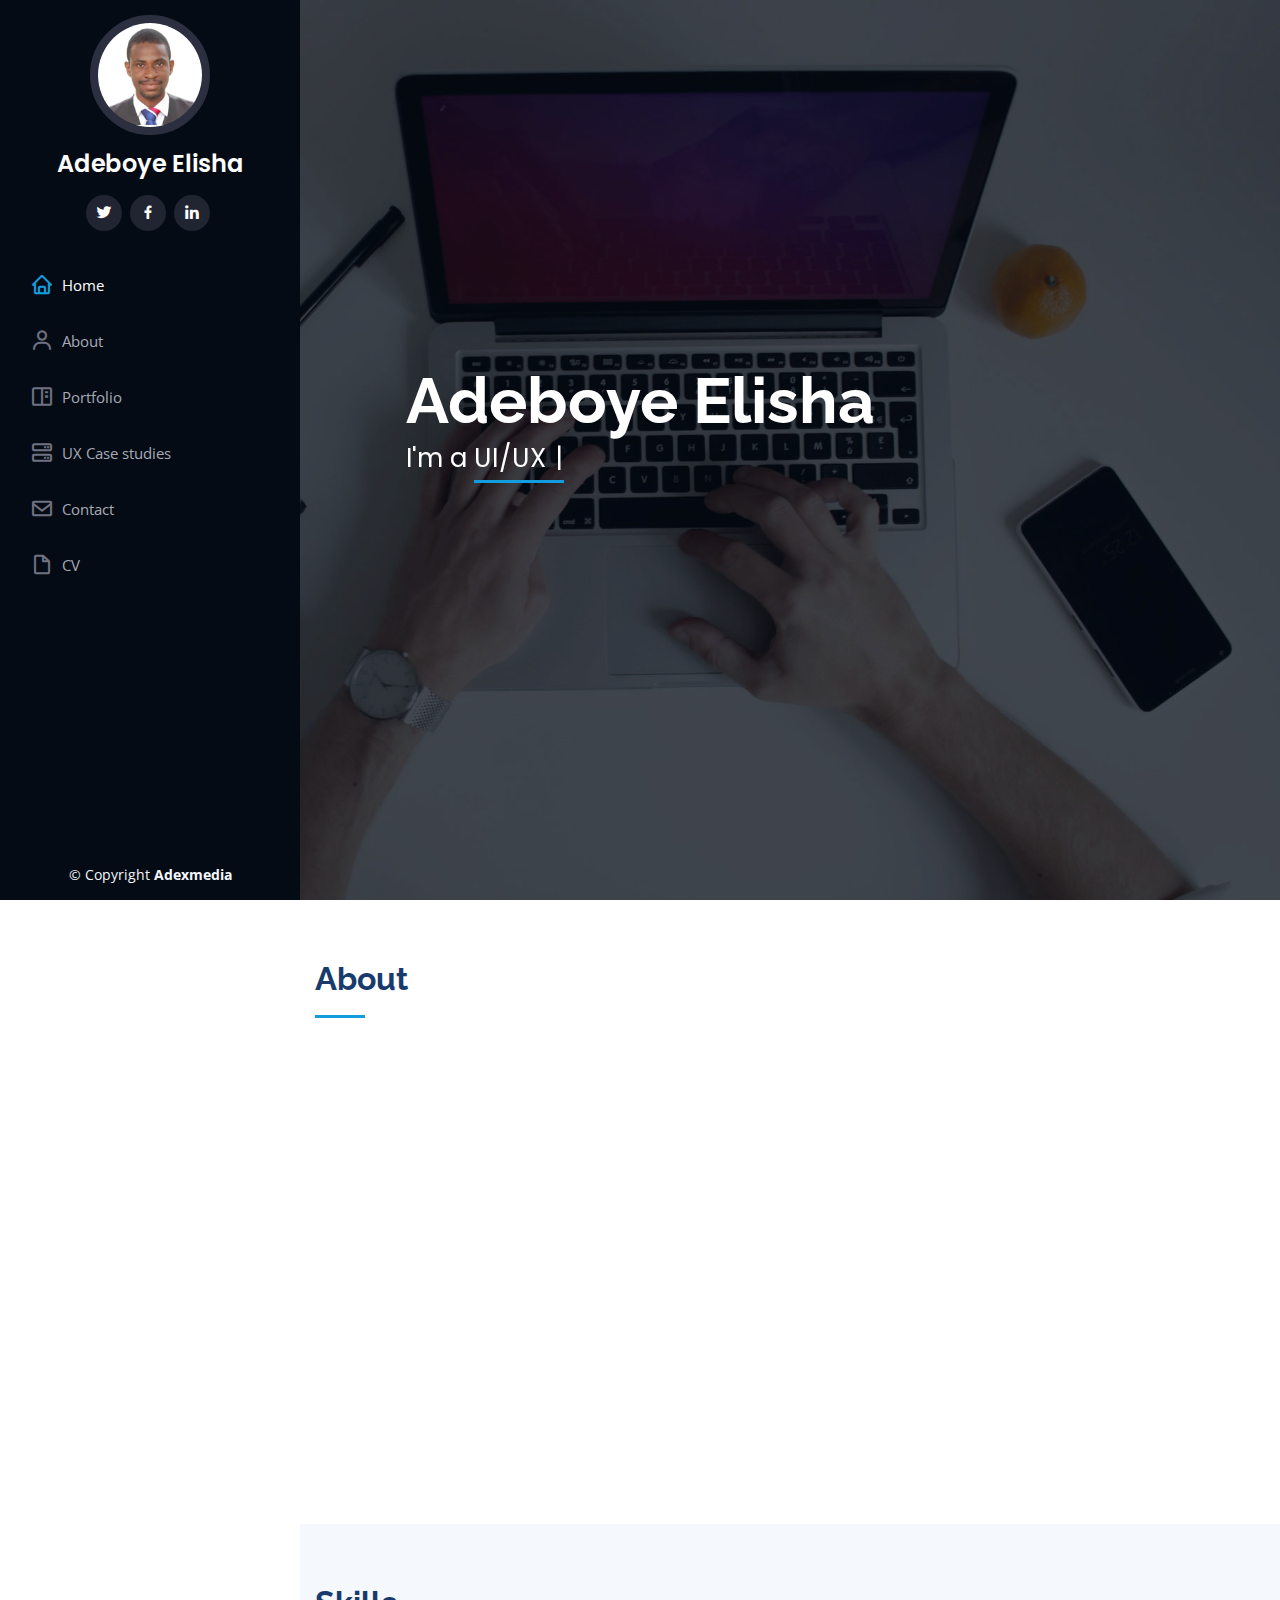
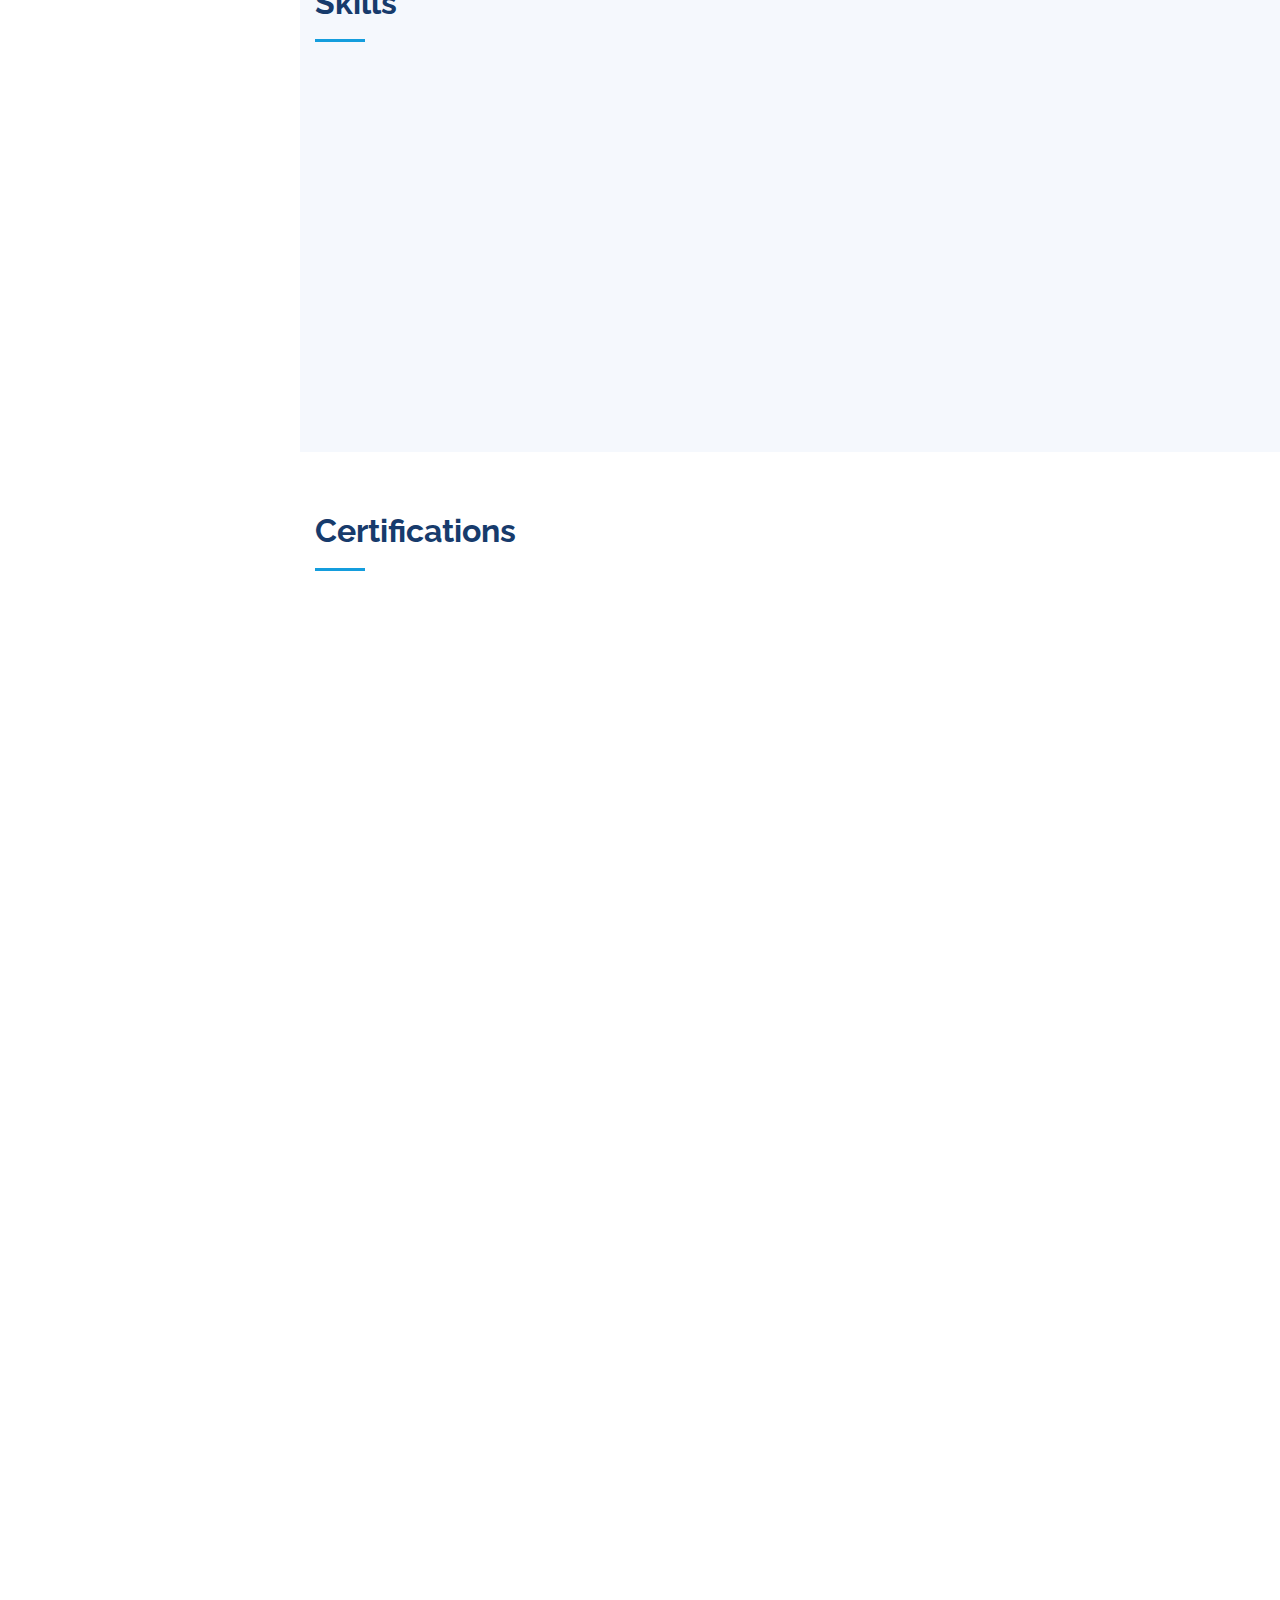
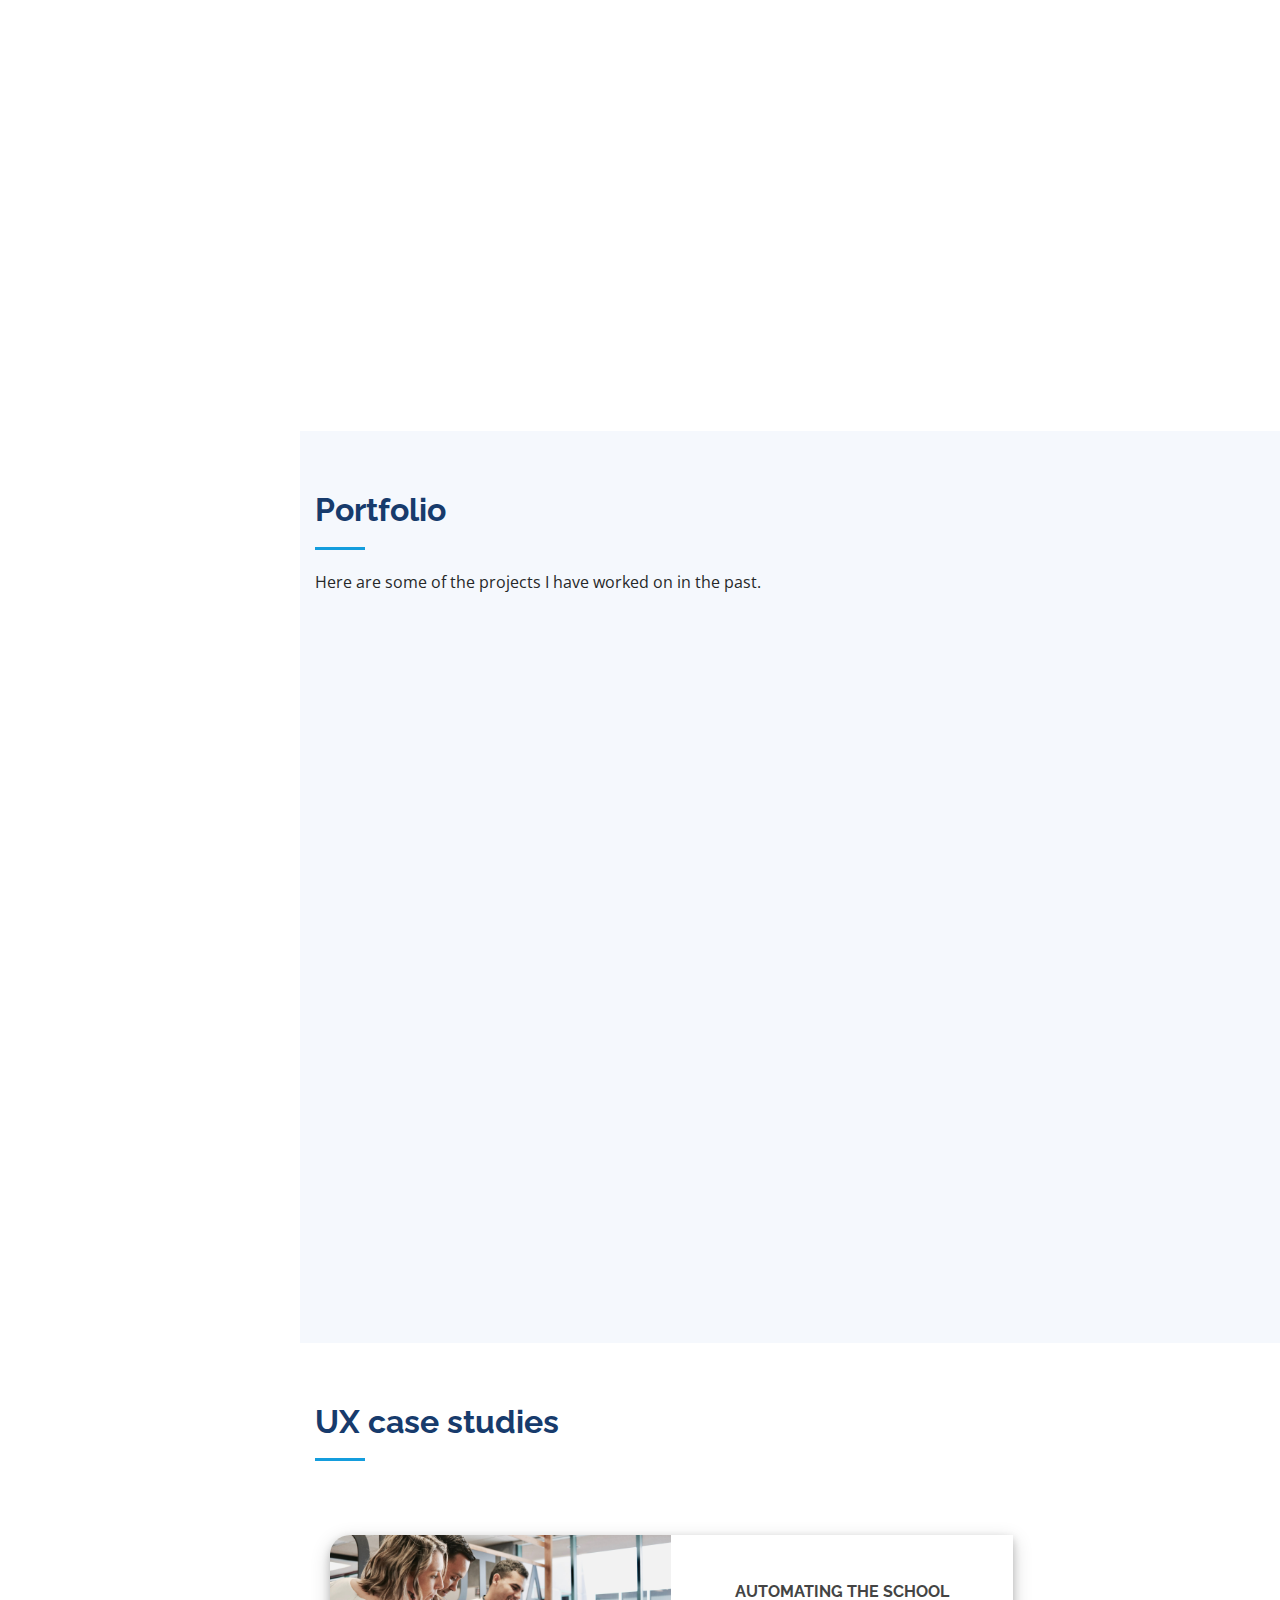
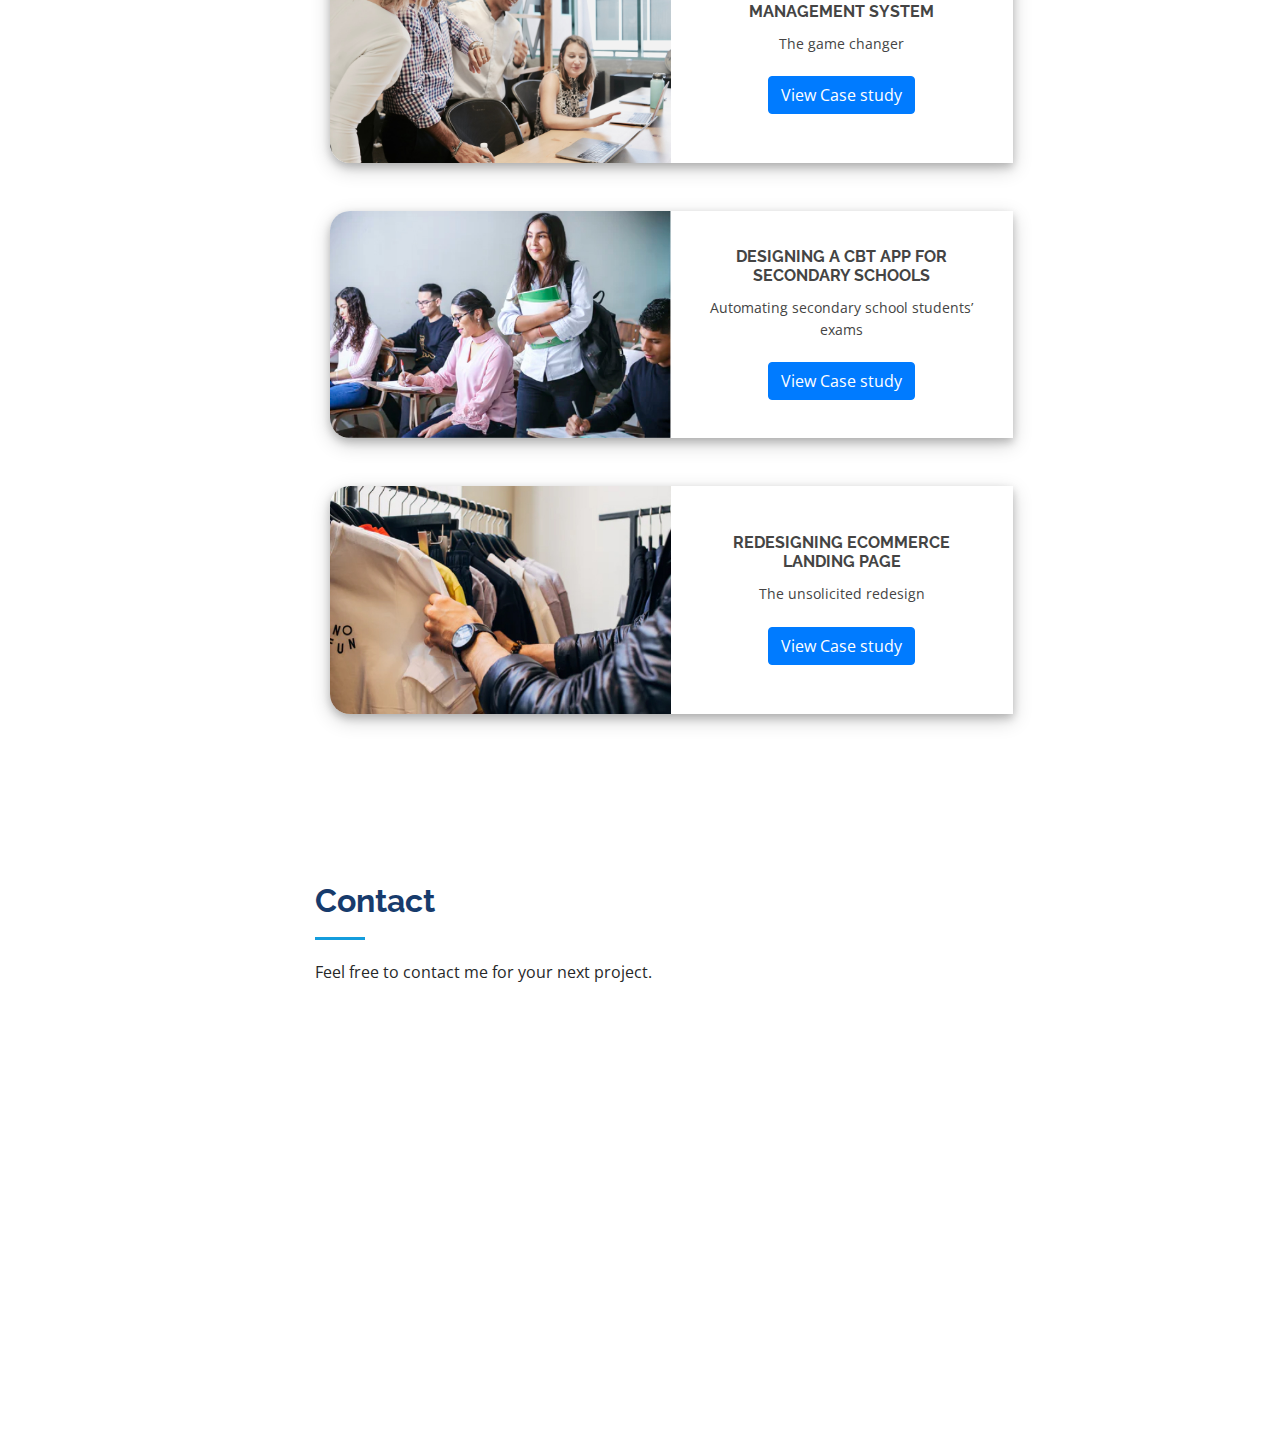
<file: index.html>
<!DOCTYPE html>
<html lang="en">

<head>
  <meta charset="utf-8">
  <meta content="width=device-width, initial-scale=1.0" name="viewport">

  <title>Adeboye Elisha's Portfolio</title>
  <meta content="" name="description">
  <meta content="Design portfolio" name="keywords">

  <!-- Favicons -->
  <link href="assets/img/favicon.png" rel="icon">
  <link href="assets/img/apple-touch-icon.png" rel="apple-touch-icon">

  <!-- Google Fonts -->
  <link href="https://fonts.googleapis.com/css?family=Open+Sans:300,300i,400,400i,600,600i,700,700i|Raleway:300,300i,400,400i,500,500i,600,600i,700,700i|Poppins:300,300i,400,400i,500,500i,600,600i,700,700i" rel="stylesheet">

  <!-- Vendor CSS Files -->
  <link href="assets/vendor/bootstrap/css/bootstrap.min.css" rel="stylesheet">
  <link href="assets/vendor/icofont/icofont.min.css" rel="stylesheet">
  <link href="assets/vendor/boxicons/css/boxicons.min.css" rel="stylesheet">
  <link href="assets/vendor/venobox/venobox.css" rel="stylesheet">
  <link href="assets/vendor/owl.carousel/assets/owl.carousel.min.css" rel="stylesheet">
  <link href="assets/vendor/aos/aos.css" rel="stylesheet">

  <!-- Template Main CSS File -->
  <link href="assets/css/style.css" rel="stylesheet">
  <link href="assets/css/mystyle.css" rel="stylesheet">

</head>

<body>

  <!-- ======= Mobile nav toggle button ======= -->
  <button type="button" class="mobile-nav-toggle d-xl-none"><i class="icofont-navigation-menu"></i></button>

  <!-- ======= Header ======= -->
  <header id="header">
    <div class="d-flex flex-column">

      <div class="profile">
        <img src="assets/img/profile-img.jpg" alt="" class="img-fluid rounded-circle">
        <h1 class="text-light"><a href="index.html">Adeboye Elisha</a></h1>
        <div class="social-links mt-3 text-center">
          <a href="https://www.twitter.com/realAdexmedia?s=08" class="twitter"><i class="bx bxl-twitter"></i></a>
          <a href="https://www.facebook.com/adeboye.yemi" class="facebook"><i class="bx bxl-facebook"></i></a>
          <a href="https://www.linkedin.com/in/elisha-adeboye-780353216" class="linkedin"><i class="bx bxl-linkedin"></i></a>
        </div>
      </div>

      <nav class="nav-menu">
        <ul>
          <li class="active"><a href="index.html"><i class="bx bx-home"></i> <span>Home</span></a></li>
          <li><a href="#about"><i class="bx bx-user"></i> <span>About</span></a></li> 
          <li><a href="#portfolio"><i class="bx bx-book-content"></i> Portfolio</a></li>
          <li><a href="#ux"><i class="bx bx-server"></i> UX Case studies</a></li>
          <li><a href="#contact"><i class="bx bx-envelope"></i> Contact</a></li>
          <li><a href="CV2022UIUX.pdf"><i class="bx bx-file-blank"></i> <span>CV</span></a></li>

        </ul>
      </nav><!-- .nav-menu -->
      <button type="button" class="mobile-nav-toggle d-xl-none"><i class="icofont-navigation-menu"></i></button>

    </div>
  </header><!-- End Header -->

  <!-- ======= Hero Section ======= -->
  <section id="hero" class="d-flex flex-column justify-content-center align-items-center">
    <div class="hero-container" data-aos="fade-in">
      <h1>Adeboye Elisha</h1>
      <p>I'm a <span class="typed" data-typed-items="UI/UX designer, freelancer"></span></p>
    </div>
  </section><!-- End Hero -->

  <main id="main">

    <!-- ======= About Section ======= -->
    <section id="about" class="about">
      <div class="container">

        <div class="section-title">
          <h2>About</h2>
          <!-- <p>Magnam dolores commodi suscipit. Necessitatibus eius consequatur ex aliquid fuga eum quidem. Sit sint consectetur velit. Quisquam quos quisquam cupiditate. Et nemo qui impedit suscipit alias ea. Quia fugiat sit in iste officiis commodi quidem hic quas.</p> -->
        </div>

        <div class="row">
          <div class="col-lg-4" data-aos="fade-right">
            <img src="assets/img/profile-img3.jpg" class="img-fluid" alt="profile image" >
          </div>
          <div class="col-lg-8 pt-4 pt-lg-0 content" data-aos="fade-left">
            <p>
              Elisha is a multi-talented, honest and hardworking young man who is passionate about making a 
difference in the world, a strong believer of constant self-development and learning, 
searching for opportunities to utilize his design skills and also learn more while improving 
user’s experiences on different platforms.

            </p><br>
                <div class="row">
                  <div class="col-lg-12">
                    <ul>
                      <li><i class="icofont-rounded-right"></i> <strong>Phone:</strong> +2348060643894</li> 
                      <li><i class="icofont-rounded-right"></i> <strong>Email:</strong> y.adeboye@gmail.com</li>
                      <li><i class="icofont-rounded-right"></i> <strong>City:</strong> Osogbo, Nigeria</li>
                      <li><i class="icofont-rounded-right"></i> <strong>Freelance:</strong> Available</li>
                    </ul>
                  </div>
                  <div class="col-lg-12">
                    <ul>
                      
                    </ul>
                  </div>
               </div>
          </div>
        </div>

      </div>
    </section><!-- End About Section -->


    <!-- ======= Skills Section ======= -->
    <section id="skills" class="skills section-bg">
      <div class="container">

        <div class="section-title">
          <h2>Skills</h2>
          <!-- <p>Here are the major softwares I use and the programming languages that I write:</p> -->
        </div>

        <div class="row skills-content">

          <div class="col-lg-6" data-aos="fade-up">
            <div class="progress">
              <span class="skill">Figma <i class="val"></i></span>
              <div class="progress-bar-wrap">
                <div class="progress-bar" role="progressbar" aria-valuenow="100" aria-valuemin="0" aria-valuemax="100"></div>
              </div>
            </div>
            <div class="progress">
              <span class="skill">Sketch <i class="val"></i></span>
              <div class="progress-bar-wrap">
                <div class="progress-bar" role="progressbar" aria-valuenow="100" aria-valuemin="0" aria-valuemax="100"></div>
              </div>
            </div>
            
            <div class="progress">
              <span class="skill">Adobe XD <i class="val"></i></span>
              <div class="progress-bar-wrap">
                <div class="progress-bar" role="progressbar" aria-valuenow="100" aria-valuemin="0" aria-valuemax="100"></div>
              </div>
            </div>

            <div class="progress">
              <span class="skill">Photoshop <i class="val"></i></span>
              <div class="progress-bar-wrap">
                <div class="progress-bar" role="progressbar" aria-valuenow="100" aria-valuemin="0" aria-valuemax="100"></div>
              </div>
            </div>

            <div class="progress">
              <span class="skill">Adobe illustrator <i class="val"></i></span>
              <div class="progress-bar-wrap">
                <div class="progress-bar" role="progressbar" aria-valuenow="100" aria-valuemin="0" aria-valuemax="100"></div>
              </div>
            </div>

            <div class="progress">
              <span class="skill">Adobe Indesign <i class="val"></i></span>
              <div class="progress-bar-wrap">
                <div class="progress-bar" role="progressbar" aria-valuenow="100" aria-valuemin="0" aria-valuemax="100"></div>
              </div>
            </div>

          </div>

          <div class="col-lg-6" data-aos="fade-up" data-aos-delay="">

            <div class="progress">
              <span class="skill">Html <i class="val"></i></span>
              <div class="progress-bar-wrap">
                <div class="progress-bar" role="progressbar" aria-valuenow="100" aria-valuemin="0" aria-valuemax="100"></div>
              </div>
            </div>

            <div class="progress">
              <span class="skill">Css <i class="val"></i></span>
              <div class="progress-bar-wrap">
                <div class="progress-bar" role="progressbar" aria-valuenow="100" aria-valuemin="0" aria-valuemax="100"></div>
              </div>
            </div>

            <div class="progress">
              <span class="skill">Javascript <i class="val"></i></span>
              <div class="progress-bar-wrap">
                <div class="progress-bar" role="progressbar" aria-valuenow="100" aria-valuemin="0" aria-valuemax="100"></div>
              </div>
            </div>

            <div class="progress">
              <span class="skill">Wordpress design <i class="val"></i></span>
              <div class="progress-bar-wrap">
                <div class="progress-bar" role="progressbar" aria-valuenow="100" aria-valuemin="0" aria-valuemax="100"></div>
              </div>
            </div>

          </div>

        </div>

      </div>
    </section><!-- End Skills Section -->

    <!-- ======= Resume Section ======= -->
    <section id="resume" class="resume">
      <div class="container">

        <div class="section-title">
          <h2>Certifications</h2>
        </div>
        <div class="row">
          <div class="col-lg-6" data-aos="fade-up">
            <div class="resume-item">
              <h4>FIGMA</h4>
              <h5>December 2020</h5>
              <p><em>LEARN FIGMA FOR WEB DESIGN
                <br> --by Gajendra Choudhary</em></p>
            </div>
            <div class="resume-item">
              <h4>Sketch</h4>
              <h5>January 2022</h5>
              <p><em>Sketch for UX Design
                <br> --by linkedIn</em></p>
            </div>
            <div class="resume-item">
              <h4>Adobe XD</h4>
              <h5>November 2020</h5>
              <p><em>USER EXPERIENCE DESIGN ESSENTIALS – ADOBE XD UI UX DESIGN <br> --by Daniel Walter Scott </em></p>
            </div>
            <div class="resume-item">
              <h4>UX design</h4>
              <h5>January 2022</h5>
              <p><em>Creating Scenarios and storyboards
                <br> --by linkedIn</em></p>
            </div>
            <div class="resume-item">
              <h4>Prototyping</h4>
              <h5>January 2022</h5>
              <p><em>Paper prototyping
                <br> --by linkedIn</em></p>
            </div>
            <div class="resume-item">
              <h4>UX design</h4>
              <h5>January 2022</h5>
              <p><em>Multidevice Design
                <br> --by linkedIn</em></p>
            </div>
            <div class="resume-item">
              <h4>UX design</h4>
              <h5>January 2022</h5>
              <p><em>Prototyping
                <br> --by linkedIn</em></p>
            </div>
            <div class="resume-item pb-0">
              <h4>PHOTOSHOP</h4>
              <h5>June 2020</h5>
              <p><em>ADOBE PHOTOSHOP CC 2020: BEGINNER TO ADVANCED CLASS <br> --by Phil Ebiner</em></p>
            </div>

            <div class="resume-item">
              <h4>ADOBE INDESIGN</h4>
              <h5>July 2020</h5>
              <p><em>ADOBE INDESIGN CC 2020: BEGINNER TO ADVANCED CLASS 
                <br> --by Phil Ebiner and Kurt Anderson</em></p>
            </div>

          </div>
          <div class="col-lg-6" data-aos="fade-up" data-aos-delay="100">
            <h3 class="resume-title"></h3>
            <div class="resume-item">
              <h4>UX certification</h4>
              <h5>January 2022</h5>
              <p><em>Become a User Experience Designer
                <br> linkedIn learning path</em></p>
            </div>
            <div class="resume-item">
              <h4>User research</h4>
              <h5>January 2022</h5>
              <p><em>Analyzing User Data
                <br> --by linkedIn</em></p>
            </div>
            <div class="resume-item">
              <h4>UX design</h4>
              <h5>January 2022</h5>
              <p><em>Creating Personas
                <br> --by linkedIn</em></p>
            </div>
            <div class="resume-item">
              <h4>UX Ideation</h4>
              <h5>January 2022</h5>
              <p><em>Ideation
                <br> --by linkedIn</em></p>
            </div>
            <div class="resume-item">
              <h4>ADOBE ILLUSTRATOR</h4>
              <h5>September 2020</h5>
              <p><em>ADOBE ILLUSTRATOR CC 2020 MASTERCLASS <br> --Mostafa
                Eltaher</em></p>
            </div>
            <div class="resume-item">
              <h4>HTML &amp; CSS</h4>
              <h5>November 2020</h5>
              <p><em>RESPONSIVE WEB DESIGN DEVELOPER CERTIFICATION <br> --by FreeCodeCamp</em></p>
            </div>
            <div class="resume-item">
              <h4>JAVASCRIPT</h4>
              <h5>December 2020</h5>
              <p><em>JAVASCRIPT ALGORITHMS AND DATA STRUCTURE 
                CERTIFICATION <br> --by FreeCodeCamp </em></p>
            </div>
            <div class="resume-item">
              <h4>WEB DESIGN</h4>
              <h5>September 2020</h5>
              <p><em>PRACTICAL WEB DESIGN AND DEVELOPMENT: 7 COURSES IN 
                1 <br> --by Creative School Online</em></p>
            </div>

          </div>
        </div>

      </div>
    </section><!-- End Resume Section -->

    <!-- ======= Portfolio Section ======= -->
    <section id="portfolio" class="portfolio section-bg">
      <div class="container">

        <div class="section-title">
          <h2>Portfolio</h2>
          <p>Here are some of the projects I have worked on in the past.</p>
        </div>

        <div class="row" data-aos="fade-up">
          <div class="col-lg-12 d-flex justify-content-center">
            <ul id="portfolio-flters">
              <li data-filter="*" class="filter-active">All</li>
              <!-- <li data-filter=".filter-ux">UX Case studies</li> -->
              <li data-filter=".filter-web">Web design</li>
              <li data-filter=".filter-app">Mobile App</li>
            </ul>
          </div>
        </div>

        <div class="row portfolio-container" data-aos="fade-up" data-aos-delay="100">

          <div class="col-lg-4 col-md-6 portfolio-item filter-app">
            <div class="portfolio-wrap">
              <img src="assets/img/portfolio/appdesign/trix.png" class="img-fluid" alt="">
              <div class="portfolio-links">
                <a href="assets/img/portfolio/appdesign/trix.png" data-gall="portfolioGallery" class="venobox" title="Trix Bank App"><i class="icofont-expand"></i></a>
                <a href="assets/img/portfolio/appdesign/trix.png" data-gall="portfolioGallery" class="venobox" title="Trix Bank App"><i class="icofont-expand"></i></a>
              </div>
            </div>
          </div>

          <div class="col-lg-4 col-md-6 portfolio-item filter-app">
            <div class="portfolio-wrap">
              <img src="assets/img/portfolio/appdesign/mix.jpg" class="img-fluid" alt="">
              <div class="portfolio-links">
                <a href="assets/img/portfolio/appdesign/mix.jpg" data-gall="portfolioGallery" class="venobox" title="App design"><i class="icofont-expand"></i></a>
                <a href="assets/img/portfolio/appdesign/mix.jpg" data-gall="portfolioGallery" class="venobox" title="App design"><i class="icofont-expand"></i></a>
              </div>
            </div>
          </div>

          <div class="col-lg-4 col-md-6 portfolio-item filter-app">
            <div class="portfolio-wrap">
              <img src="assets/img/portfolio/appdesign/puntuls.jpg" class="img-fluid" alt="">
              <div class="portfolio-links">
                <a href="assets/img/portfolio/appdesign/puntuls.jpg" data-gall="portfolioGallery" class="venobox" title="App design"><i class="icofont-expand"></i></a>
                <a href="assets/img/portfolio/appdesign/puntuls.jpg" data-gall="portfolioGallery" class="venobox" title="App design"><i class="icofont-expand"></i></a>
              </div>
            </div>
          </div>

          <div class="col-lg-4 col-md-6 portfolio-item filter-web">
            <div class="portfolio-wrap">
              <img src="assets/img/portfolio/webdesign/web5.jpg" class="img-fluid" alt="">
              <div class="portfolio-links">
                <a href="assets/img/portfolio/webdesign/web5.jpg" data-gall="portfolioGallery" class="venobox" title="Web 5"><i class="icofont-expand"></i></a>
                <a href="assets/img/portfolio/webdesign/web5.jpg" data-gall="portfolioGallery" class="venobox" title="More Details"><i class="icofont-expand"></i></a>
              </div>
            </div>
          </div>

          <div class="col-lg-4 col-md-6 portfolio-item filter-web">
            <div class="portfolio-wrap">
              <img src="assets/img/portfolio/webdesign/plentyz.jpg" class="img-fluid" alt="">
              <div class="portfolio-links">
                <a href="assets/img/portfolio/webdesign/plentyz.jpg" data-gall="portfolioGallery" class="venobox" title="Plenntyz"><i class="icofont-expand"></i></a>
                <a href="assets/img/portfolio/webdesign/plentyz.jpg" data-gall="portfolioGallery" class="venobox" title="More Details"><i class="icofont-expand"></i></a>
              </div>
            </div>
          </div>

          <div class="col-lg-4 col-md-6 portfolio-item filter-web">
            <div class="portfolio-wrap">
              <img src="assets/img/portfolio/webdesign/web4.jpg" class="img-fluid" alt="">
              <div class="portfolio-links">
                <a href="assets/img/portfolio/webdesign/web4.jpg" data-gall="portfolioGallery" class="venobox" title="Web 4"><i class="icofont-expand"></i></a>
                <a href="assets/img/portfolio/webdesign/web4.jpg" data-gall="portfolioGallery" class="venobox" title="More Details"><i class="icofont-expand"></i></a>
              </div>
            </div>
          </div>

          <div class="col-lg-12 col-md-12 portfolio-item filter-ux">
            <div class="portfolio-wrap">          


            </div>
          </div>

        </div>

      </div>  
    </section><!-- End Portfolio Section -->

    <!-- ======= Casestudy Section ======= -->
    <section id="ux" class="portfolio">

      <div class="container">  
              <div class="section-title">
                <h2>UX case studies</h2>   
              </div>  
              
            <div class="col-lg-9">
              <div class ="workDiv" >
                <div class="workImage">
                    <img src="assets/img/image3.jpg" height="auto" width="100%" alt="Project Image" >
                </div>
                <div class="workTitle">
                    <h3>AUTOMATING THE SCHOOL MANAGEMENT SYSTEM</h3>
                    <p>The game changer<br><br>
                        <button onclick="window.location.href='project1-page.html';" type="button" class="btn btn-primary">View Case study</button>
                    </p>         
                </div> 
             </div>  
              

            <div class ="workDiv top-margin ">
                <div class="workImage">
                    <img src="assets/img/desktopApp.jpg"  height="auto" width="100%" alt="Project Image" >  
                </div>
                <div class="workTitle" >
                    <h3>DESIGNING A CBT APP FOR SECONDARY SCHOOLS</h3>
                    <p>Automating secondary school students’ exams<br><br>
                      <button onclick="window.location.href='project2-page.html';" type="button" class="btn btn-primary">View Case study</button>
                    </p>     
                </div>      
            </div>


            <div class ="workDiv top-margin" >
                <div class="workImage">
                    <img src="assets/img/ecommerce2.jpg" height="auto" width="100%"  alt="Project Image" >
                </div>
                <div class="workTitle">
                    <h3>REDESIGNING ECOMMERCE LANDING PAGE</h3>
                    <p>The unsolicited redesign<br><br>      
                      <button onclick="window.location.href='project3-page.html';" type="button" class="btn btn-primary">View Case study</button>
                    </p>        
                </div>   
            </div>

          </div>   
      </div>  
    </section><!-- End Casestudy Section -->


    <!-- ======= Contact Section ======= -->
    <section id="contact" class="contact">
      <div class="container">

        <div class="section-title">
          <h2>Contact</h2>
          <p>Feel free to contact me for your next project.</p>
        </div>

        <div class="row" data-aos="fade-in">

          <div class="col-lg-5 d-flex align-items-stretch">
            <div class="info">
              <div class="address">
                <i class="icofont-google-map"></i>
                <h4>Location:</h4>
                <p>Osun State, Nigeria</p>
              </div>

              <div class="email">
                <i class="icofont-envelope"></i>
                <h4>Email:</h4>
                <p>y.adeboye@gmail.com</p>
              </div>

              <div class="phone">
                <i class="icofont-phone"></i>
                <h4>Call:</h4>
                <p>+2348060643894</p>
              </div>

              <!-- <iframe src="https://www.google.com/maps/embed?pb=!1m14!1m8!1m3!1d12097.433213460943!2d-74.0062269!3d40.7101282!3m2!1i1024!2i768!4f13.1!3m3!1m2!1s0x0%3A0xb89d1fe6bc499443!2sDowntown+Conference+Center!5e0!3m2!1smk!2sbg!4v1539943755621" frameborder="0" style="border:0; width: 100%; height: 290px;" allowfullscreen></iframe> -->
            </div>

          </div>

          

        </div>

      </div>
    </section><!-- End Contact Section -->

  </main><!-- End #main -->

  <!-- ======= Footer ======= -->
  <footer id="footer">
    <div class="container">
      <div class="copyright">
        &copy; Copyright <strong><span>Adexmedia</span></strong>
      </div>
    </div>
  </footer><!-- End  Footer -->

  <a href="#" class="back-to-top"><i class="icofont-simple-up"></i></a>

  <!-- Vendor JS Files -->
  <script src="assets/vendor/jquery/jquery.min.js"></script>
  <script src="assets/vendor/bootstrap/js/bootstrap.bundle.min.js"></script>
  <script src="assets/vendor/jquery.easing/jquery.easing.min.js"></script>
  <script src="assets/vendor/php-email-form/validate.js"></script>
  <script src="assets/vendor/waypoints/jquery.waypoints.min.js"></script>
  <script src="assets/vendor/counterup/counterup.min.js"></script>
  <script src="assets/vendor/isotope-layout/isotope.pkgd.min.js"></script>
  <script src="assets/vendor/venobox/venobox.min.js"></script>
  <script src="assets/vendor/owl.carousel/owl.carousel.min.js"></script>
  <script src="assets/vendor/typed.js/typed.min.js"></script>
  <script src="assets/vendor/aos/aos.js"></script>

  <!-- Template Main JS File -->
  <script src="assets/js/main.js"></script>

</body>

</html>
</file>
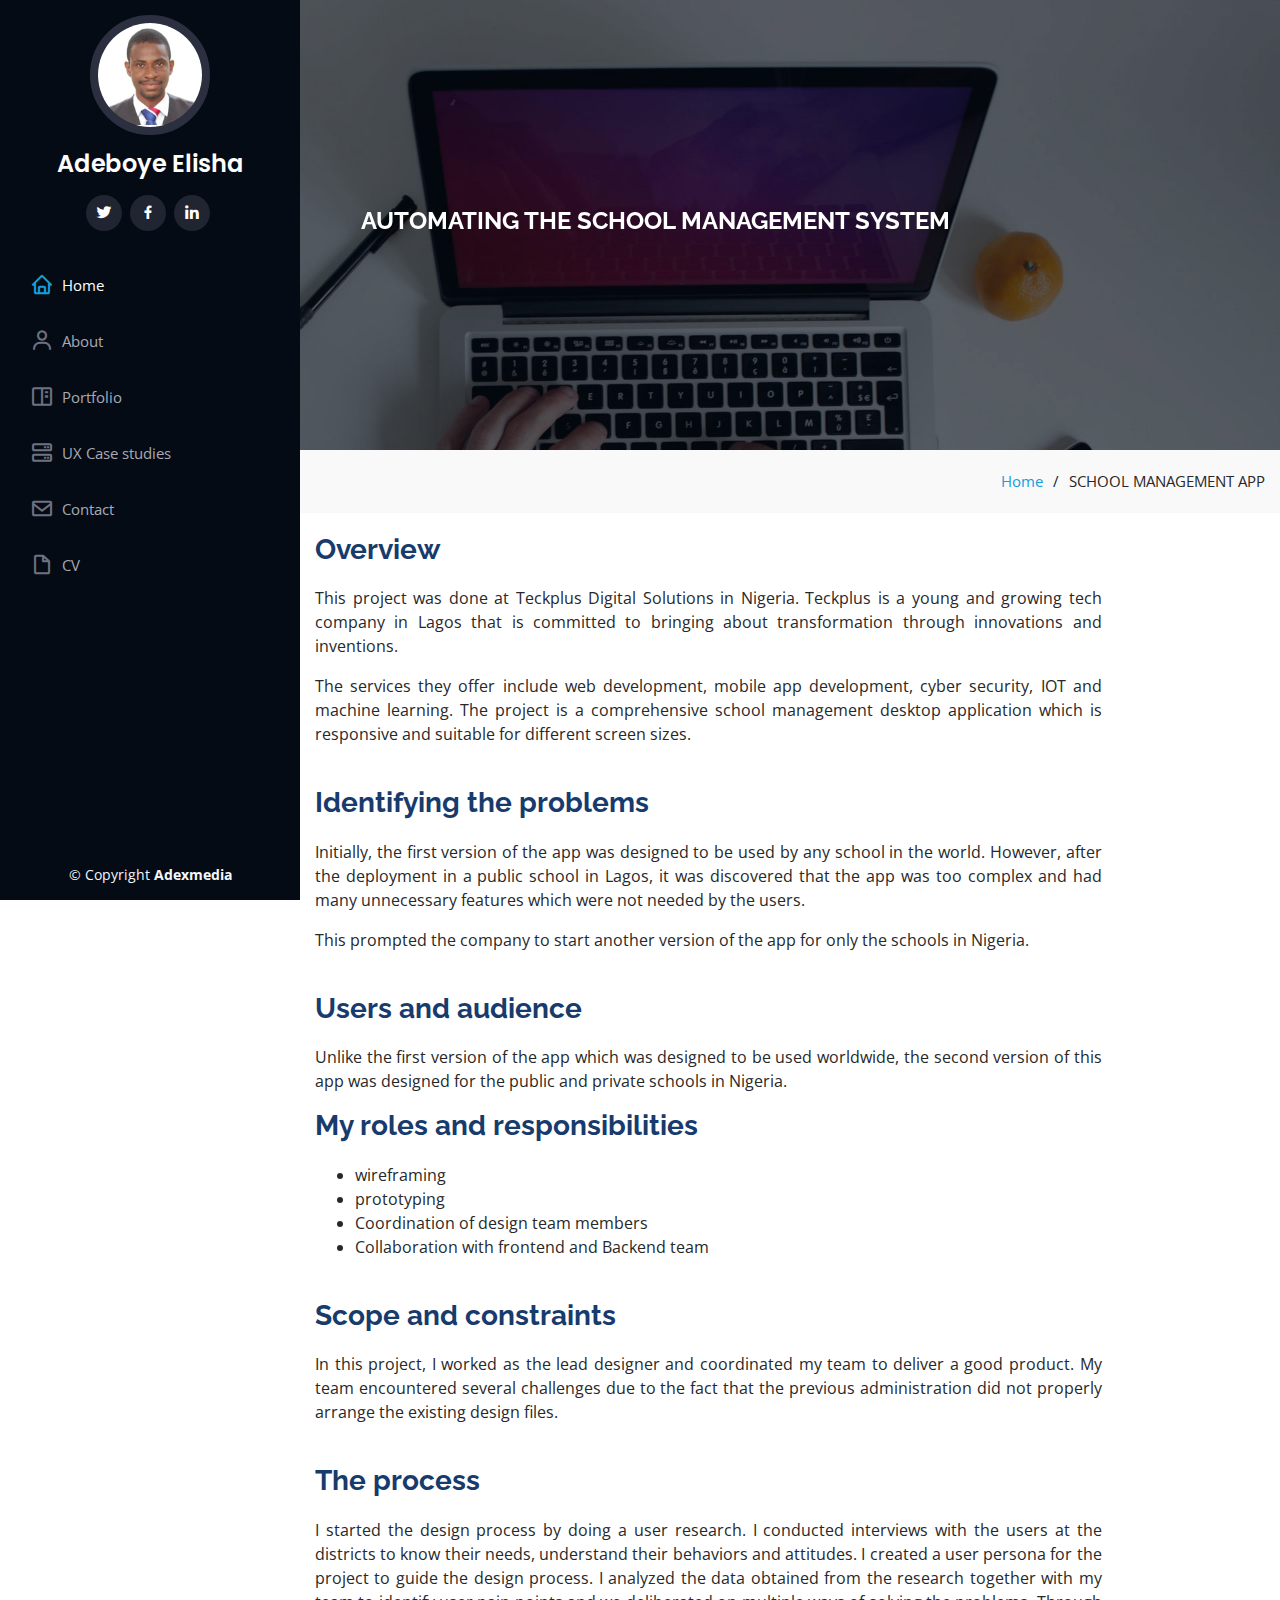
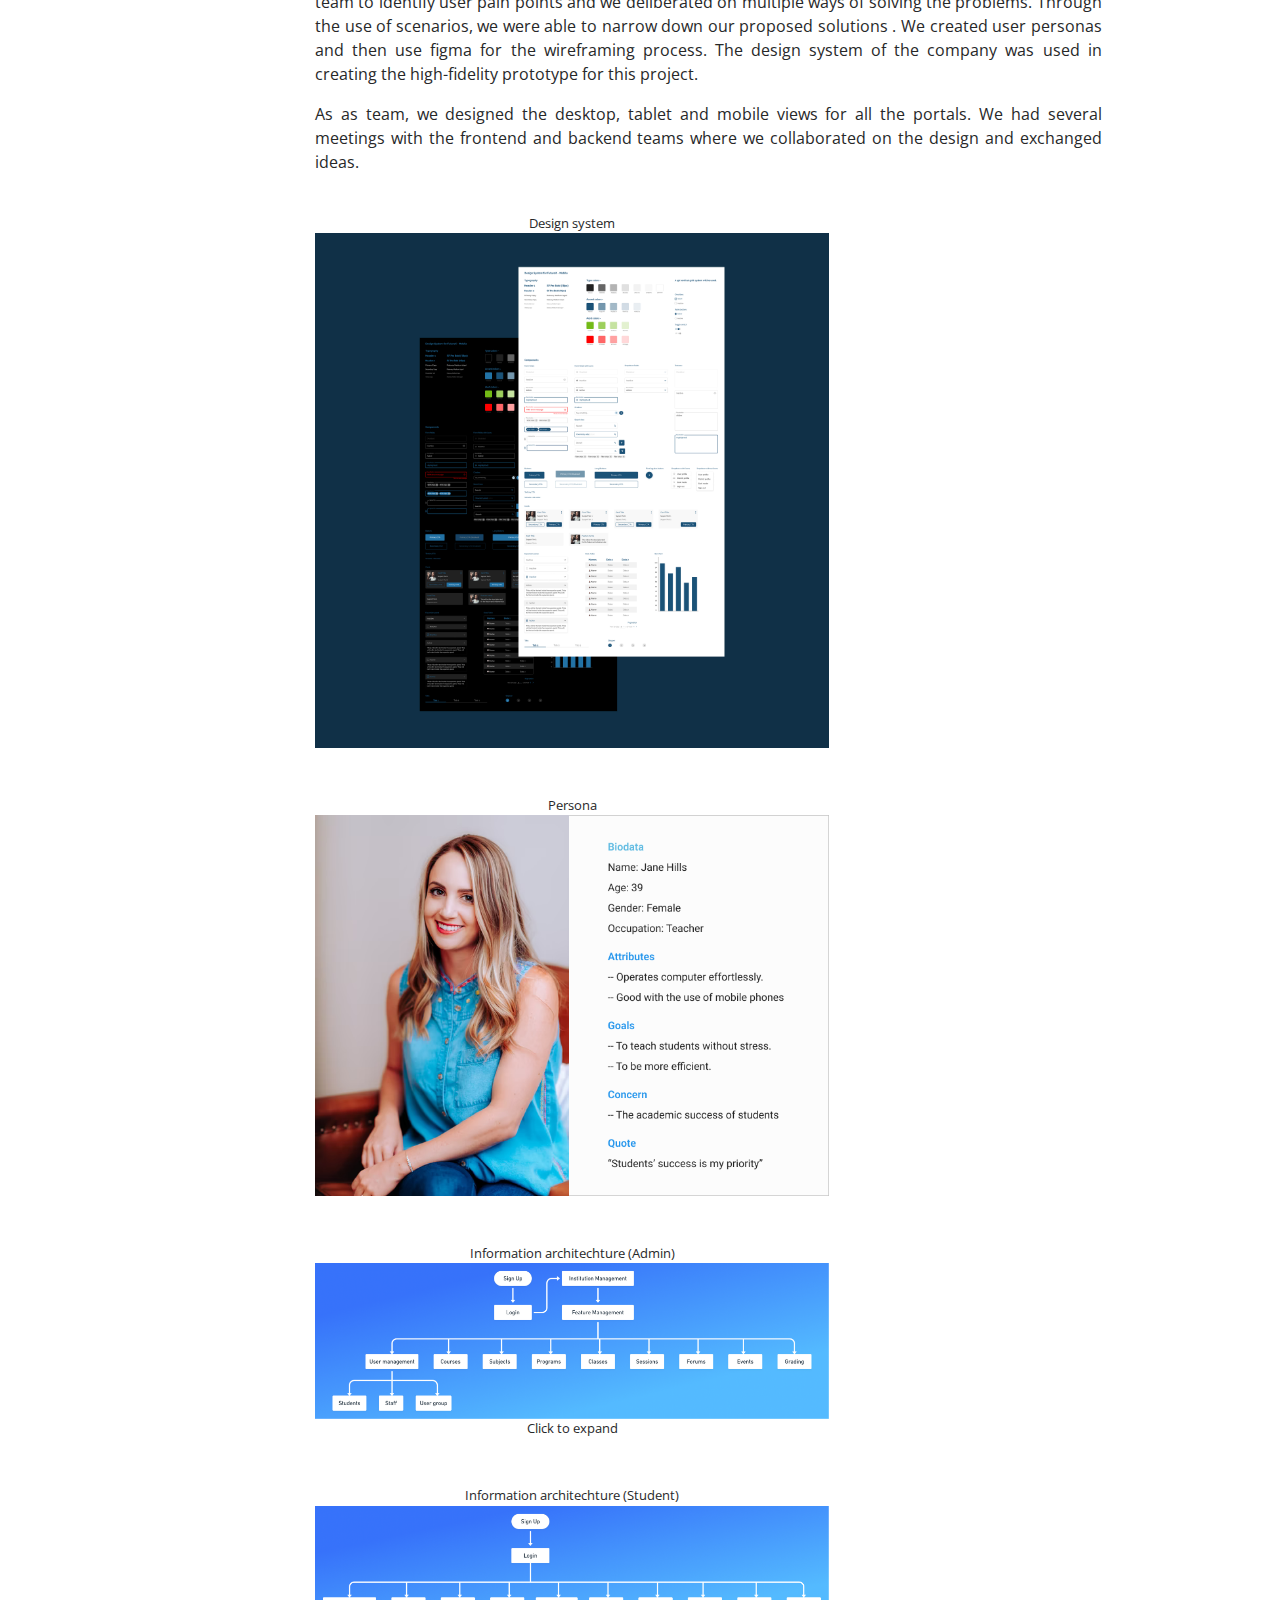
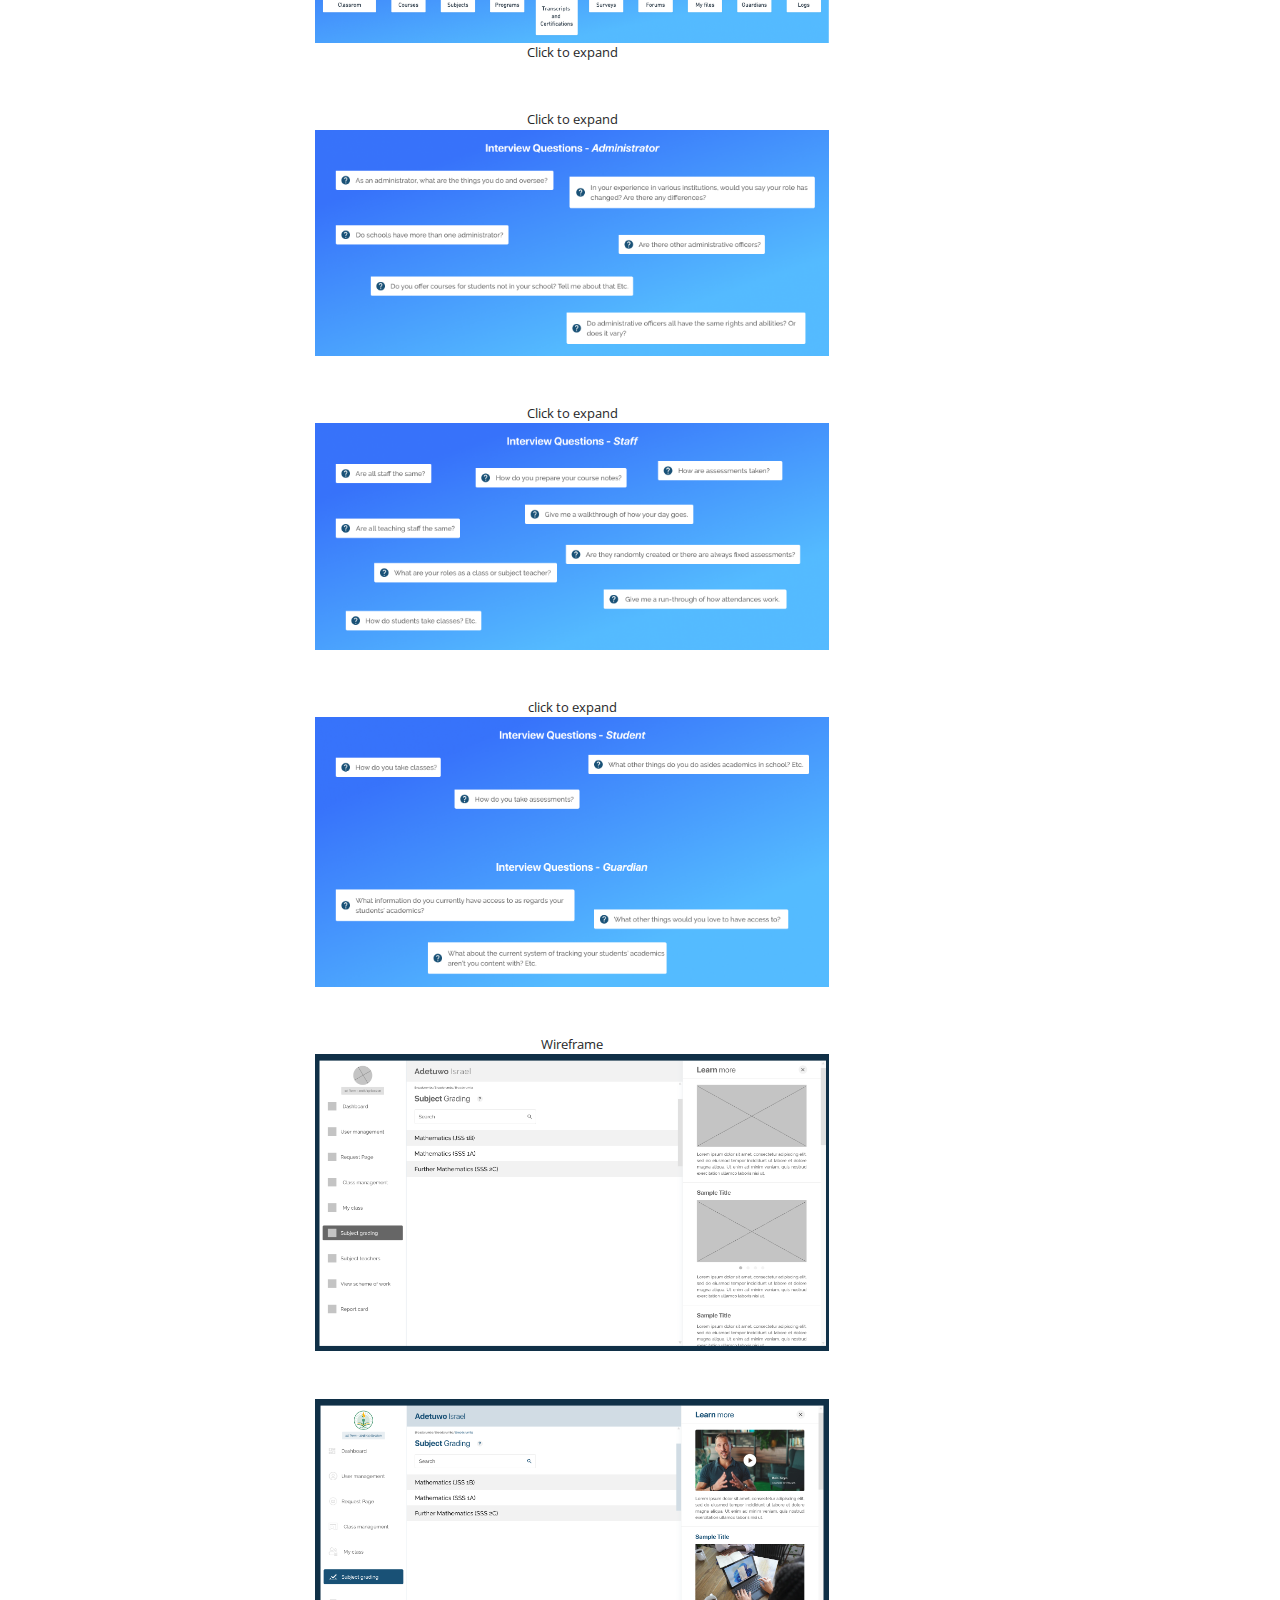
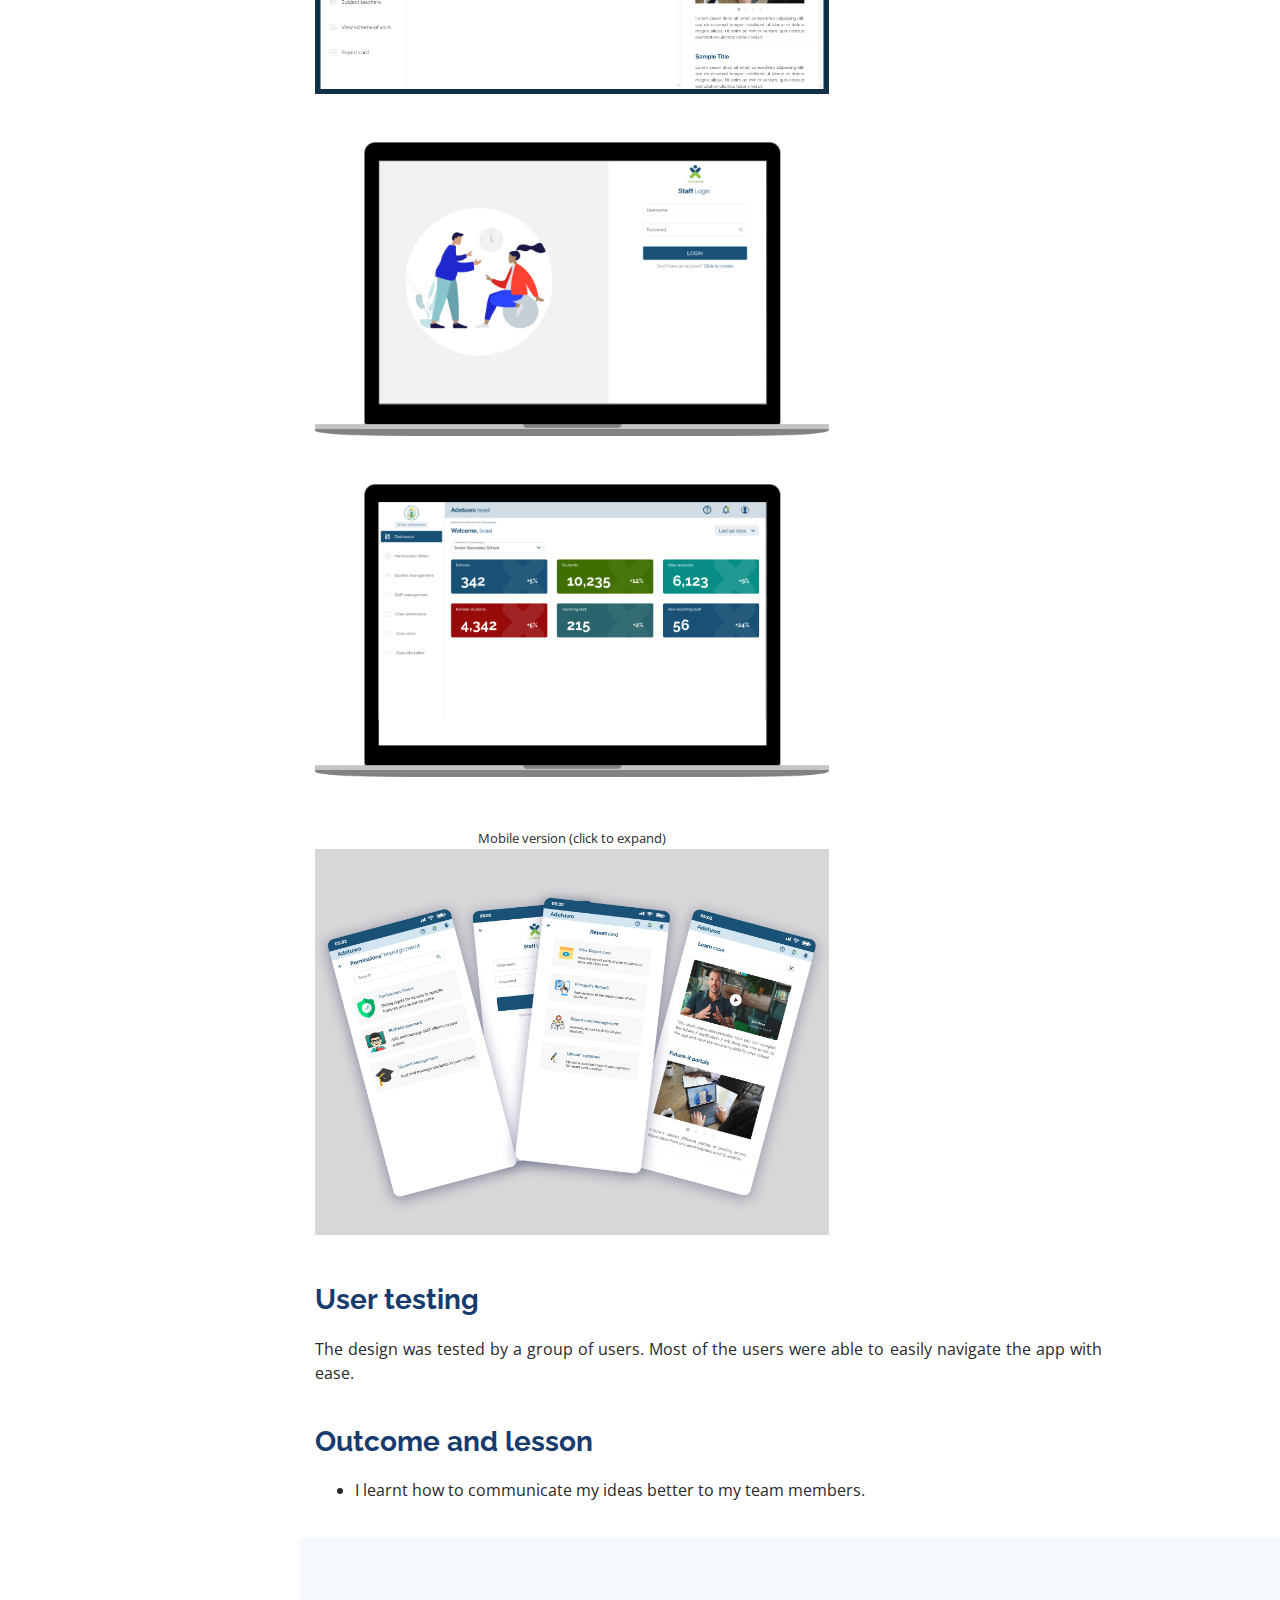
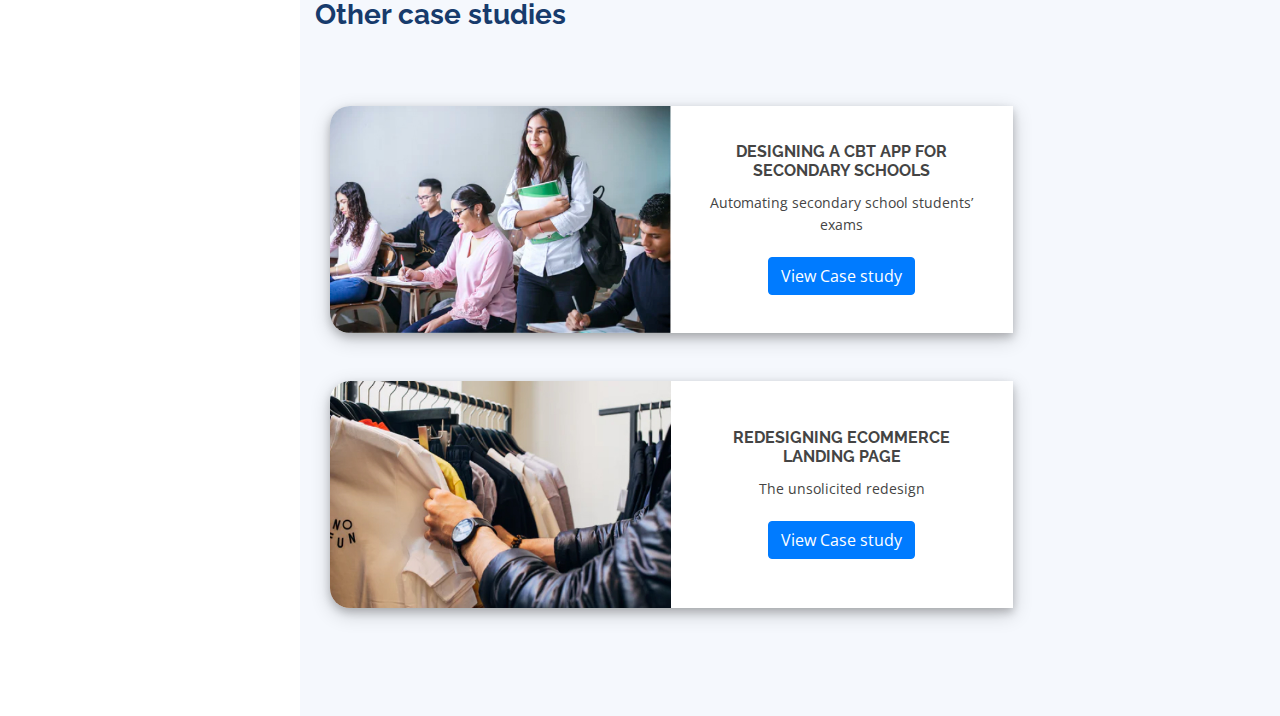
<file: project1-page.html>
<!DOCTYPE html>
<html lang="en">

<head>
  <meta charset="utf-8">
  <meta content="width=device-width, initial-scale=1.0" name="viewport">

  <title>School management application</title>
  <meta content="" name="description">
  <meta content="" name="keywords">

  <!-- Favicons -->
  <link href="assets/img/favicon.png" rel="icon">
  <link href="assets/img/apple-touch-icon.png" rel="apple-touch-icon">

  <!-- Google Fonts -->
  <link href="https://fonts.googleapis.com/css?family=Open+Sans:300,300i,400,400i,600,600i,700,700i|Raleway:300,300i,400,400i,500,500i,600,600i,700,700i|Poppins:300,300i,400,400i,500,500i,600,600i,700,700i" rel="stylesheet">

  <!-- Vendor CSS Files -->
  <link href="assets/vendor/bootstrap/css/bootstrap.min.css" rel="stylesheet">
  <link href="assets/vendor/icofont/icofont.min.css" rel="stylesheet">
  <link href="assets/vendor/boxicons/css/boxicons.min.css" rel="stylesheet">
  <link href="assets/vendor/venobox/venobox.css" rel="stylesheet">
  <link href="assets/vendor/owl.carousel/assets/owl.carousel.min.css" rel="stylesheet">
  <link href="assets/vendor/aos/aos.css" rel="stylesheet">

  <!-- Template Main CSS File -->
  <link href="assets/css/style.css" rel="stylesheet">
  <link href="assets/css/mystyle.css" rel="stylesheet">

</head>

<body>

  <!-- ======= Mobile nav toggle button ======= -->
  <button type="button" class="mobile-nav-toggle d-xl-none"><i class="icofont-navigation-menu"></i></button>

  <!-- ======= Header ======= -->
  <header id="header">
    <div class="d-flex flex-column">

      <div class="profile">
        <img src="assets/img/profile-img.jpg" alt="" class="img-fluid rounded-circle">
        <h1 class="text-light"><a href="index.html">Adeboye Elisha</a></h1>
        <div class="social-links mt-3 text-center">
          <a href="https://www.twitter.com/realAdexmedia?s=08" class="twitter"><i class="bx bxl-twitter"></i></a>
          <a href="https://www.facebook.com/adeboye.yemi" class="facebook"><i class="bx bxl-facebook"></i></a>
          <a href="https://www.linkedin.com/in/elisha-adeboye-780353216" class="linkedin"><i class="bx bxl-linkedin"></i></a>
        </div>
      </div>

      <nav class="nav-menu">
        <ul>
          <li class="active"><a href="index.html"><i class="bx bx-home"></i> <span>Home</span></a></li>
          <li><a href="index.html#about"><i class="bx bx-user"></i> <span>About</span></a></li> 
          <li><a href="index.html#portfolio"><i class="bx bx-book-content"></i> Portfolio</a></li>
          <li><a href="index.html#ux"><i class="bx bx-server"></i> UX Case studies</a></li>
          <li><a href="index.html#contact"><i class="bx bx-envelope"></i> Contact</a></li>
          <li><a href="CV2022UIUX.pdf"><i class="bx bx-file-blank"></i> <span>CV</span></a></li>

        </ul>
      </nav><!-- .nav-menu -->
      <button type="button" class="mobile-nav-toggle d-xl-none"><i class="icofont-navigation-menu"></i></button>

    </div>
  </header><!-- End Header -->

    <!-- ======= Hero Section ======= -->
    <section  class="myhero d-flex flex-column justify-content-center align-items-center">
      <div class="hero-container" data-aos="fade-in">
        <h1>AUTOMATING THE SCHOOL MANAGEMENT SYSTEM</h1>
      </div>
      <!-- <img src="assets/img/coverpic2.jpg" alt="project Three image"> -->

    </section><!-- End Hero -->

  <main id="main">

    <!-- ======= Breadcrumbs ======= -->
    <section class="breadcrumbs">
      <div class="container">

        <div class="d-flex justify-content-between align-items-center ">
          <h6></h6>
          <ol>
            <li><a href="index.html">Home</a></li>
            <li>SCHOOL MANAGEMENT APP</li>
          </ol>
        </div>

      </div>
    </section><!-- End Breadcrumbs -->

    <section class="inner-page col-lg-10 mysection">
        
        <div class="container">
          <div >
            <h2 class="mytitle">
              Overview
            </h2>

            <p class="myjustify">This project was done at Teckplus Digital Solutions in Nigeria. Teckplus is a young and growing tech company in Lagos that is committed to bringing about transformation through innovations and inventions.
            </p>
            <p class="myjustify">
              The services they offer include web development, mobile app development, cyber security, IOT and machine learning. The project is a comprehensive school management desktop application which is responsive and suitable for different screen sizes.
            </p><br>
          </div>


        
        <div>
          <div >
            <h2 class="mytitle">
              Identifying the problems
            </h2>
            <p class="myjustify">Initially, the first version of the app was designed to be used by any school in the world. However, after the deployment in a public school in Lagos, it was discovered that the app was too complex and had many unnecessary features
              which were not needed by the users.
            </p> 

            <p class="myjustify">
            This prompted the company to start another version of the app for only the schools in Nigeria.
              
            </p><br>
          </div>

        </div>

       <div>
          <div >
            <h2 class="mytitle">
              Users and audience
            </h2>
          <p class="myjustify">Unlike the first version of the app which was designed to be used worldwide, the second version of this app was designed for the public and private schools in Nigeria.
          </p> 
          <div>
      </div>

      <div>
        <h2 class="mytitle">
          My roles and responsibilities
        </h2>

        <ul>   
          <li>wireframing</li>
          <li>prototyping</li>
          <li>Coordination of design team members</li>
          <li>Collaboration with frontend and Backend team</li>
        </ul> <br>

      </div> 

      <div>
        <h2 class="mytitle">
          Scope and constraints
        </h2>
        <p class="myjustify">In this project, I worked as the lead designer and coordinated my team to deliver a good product. My team encountered several challenges due to the fact that the previous administration did not 
          properly arrange the existing design files.
        </p><br>
      </div>

      <div>
        <h2 class="mytitle">
          The process
        </h2>
        <p class="myjustify">I started the design process by doing a user research. I conducted interviews with the users at the districts to know their needs, understand their behaviors and attitudes. I created a user persona for the project to guide the 
          design process. I analyzed the data obtained from the research together with my team to identify user pain points and we deliberated on multiple ways of solving the problems. Through the use of scenarios, we were able to narrow down our proposed solutions
          . We created user personas and then use figma for the wireframing process. The design system of the company was used in creating the high-fidelity prototype for this project. 
        </p>
        <p class="myjustify">
             As as team, we designed the desktop, tablet and mobile views for all the portals. We had several meetings with the frontend and backend teams where we collaborated on the design and exchanged ideas.
        </p><br> 

        <div class="row portfolio-container" >
          <div class="col-lg-8 col-md-8 portfolio-item filter-app">
            <caption><small><center>Design system</center></small></caption>
              <div class="portfolio-wrap">
                <img src="assets/img/design system.jpg" class="img-fluid" alt="">
              </div>
              
          </div>
        </div>     <br><br>   

        <div class="row portfolio-container">
          <div class="col-lg-8 col-md-8 portfolio-item filter-app">
            <caption><small><center>Persona</center></small></caption>
              <div class="portfolio-wrap">
                <img src="assets/img/persona.png" class="img-fluid" alt="">
              </div>
              
          </div>
        </div>     <br><br>

        <div class="row portfolio-container" >
          <div class="col-lg-8 col-md-8 portfolio-item filter-app">
            <caption><small><center>Information architechture (Admin)</center></small></caption>
              <div class="portfolio-wrap">
              
                <a href="assets/img/IA_-_Admin.png" data-gall="portfolioGallery" class="venobox" title="Click to enlarge"><img src="assets/img/IA_-_Admin.png" class="img-fluid" alt="Information architechture"></a>
                <caption><small><center>Click to expand</center></small></caption>
              </div>
              
          </div>
        </div>     <br><br>

        <div class="row portfolio-container">
          <div class="col-lg-8 col-md-8 portfolio-item filter-app">
            <caption><small><center>Information architechture (Student)</center></small></caption>
              <div class="portfolio-wrap">
                
                <a href="assets/img/IA_-_Student.png" data-gall="portfolioGallery" class="venobox" title="Click to enlarge"><img src="assets/img/IA_-_Student.png" class="img-fluid" alt="Information architechture"></a>
                <caption><small><center>Click to expand</center></small></caption>
              </div>
              
          </div>
        </div>     <br><br>

        <div class="row portfolio-container" >
          <div class="col-lg-8 col-md-8 portfolio-item filter-app">
            <caption><small><center>Click to expand</center></small></caption>
              <div class="portfolio-wrap">
                
                <a href="assets/img/FutureX_Interview_1.png" data-gall="portfolioGallery" class="venobox" title="Click to enlarge"><img src="assets/img/FutureX_Interview_1.png" class="img-fluid" alt="Interview questions"></a>
              </div>
              
          </div>
        </div>     <br><br>

        <div class="row portfolio-container" >
          <div class="col-lg-8 col-md-8 portfolio-item filter-app">
            <caption><small><center>Click to expand</center></small></caption>
              <div class="portfolio-wrap">
               
                <a href="assets/img/FutureX_Interview_2.png" data-gall="portfolioGallery" class="venobox" title="Click to enlarge"><img src="assets/img/FutureX_Interview_2.png" class="img-fluid" alt="Interview questions"></a>
              </div>
              
          </div>
        </div>     <br><br>

        <div class="row portfolio-container" >
          <div class="col-lg-8 col-md-8 portfolio-item filter-app">
            <caption><small><center>click to expand</center></small></caption>
              <div class="portfolio-wrap">
                
                <a href="assets/img/FutureX_Interview_3.png" data-gall="portfolioGallery" class="venobox" title="Click to enlarge"><img src="assets/img/FutureX_Interview_3.png" class="img-fluid" alt="Interview questions"></a>
              </div>
              
          </div>
        </div>     <br><br>

        <div class="row portfolio-container" >
          <div class="col-lg-8 col-md-8 portfolio-item filter-app">
            <caption><small><center>Wireframe</center></small></caption>
              <div class="portfolio-wrap">
                <img src="assets/img/wireframe.png" class="img-fluid" alt="">
              </div>
              
          </div>
        </div>     <br><br> 

        <div class="row portfolio-container" >
          <div class="col-lg-8 col-md-8 portfolio-item filter-app">
            <caption><small><center></center></small></caption>
              <div class="portfolio-wrap">
                <img src="assets/img/hd.png" class="img-fluid" alt="">
              </div>
              
          </div>
        </div>     <br><br> 

        <div class="row portfolio-container" >
          <div class="col-lg-8 col-md-8 portfolio-item filter-app">
            <caption><small><center></center></small></caption>
              <div class="portfolio-wrap">
                <img src="assets/img/teckplushome.png" class="img-fluid" alt="">
              </div>
              
          </div>
        </div>     <br><br> 

        <div class="row portfolio-container" >
          <div class="col-lg-8 col-md-8 portfolio-item filter-app">
            <caption><center><small></small></center></caption>
              <div class="portfolio-wrap">
                <img src="assets/img/designmac.png" class="img-fluid" alt="">
              </div>
              
          </div>
        </div>     <br><br> 
        
        <div class="row portfolio-container" >
          <div class="col-lg-8 col-md-8 portfolio-item filter-app">
            <caption><center><small>Mobile version (click to expand)</small></center></caption>
              <div class="portfolio-wrap">
                
                <a href="assets/img/mobilefutureX.jpg" data-gall="portfolioGallery" class="venobox" title="Click to enlarge"><img src="assets/img/mobilefutureX.jpg" class="img-fluid" alt=""></a>
              </div>
              
          </div>
        </div>  <br><br> 


      </div>

      <div>
        <h2 class="mytitle">
          User testing
        </h2>
        <p class="myjustify">
          The design was tested by a group of users. Most of the users were able to easily navigate the app with ease.
        </p><br>      
      </div>

      <div>
        <h2 class="mytitle">
          Outcome and lesson
        </h2>
          <ul>
            <li>
              I learnt how to communicate my ideas better to my team members.
            </li>        
        
         
        </ul>    
      </div>


      </div>
    </section>


        <!-- ======= Casestudy Section ======= -->
        <section id="ux" class="portfolio section-bg"> 
          <div class="container">
                    <div class="section-title">
                      <h4 class="mytitle">
                          Other case studies
                      </h4>   
                    </div>  
                    
                  <div class="col-lg-9">
                    <div class ="workDiv top-margin ">
                        <div class="workImage">
                            <img src="assets/img/desktopApp.jpg"  height="auto" width="100%" alt="Project Image" >  
                        </div>
                        <div class="workTitle" >
                            <h3>DESIGNING A CBT APP FOR SECONDARY SCHOOLS</h3>
                            <p>Automating secondary school students’ exams<br><br>
                              <button onclick="window.location.href='project2-page.html';" type="button" class="btn btn-primary">View Case study</button>
                            </p>     
                        </div>      
                    </div>
      
      
                    <div class ="workDiv top-margin" >
                      <div class="workImage">
                          <img src="assets/img/ecommerce2.jpg" height="auto" width="100%"  alt="Project Image" >
                      </div>
                      <div class="workTitle">
                          <h3>REDESIGNING ECOMMERCE LANDING PAGE</h3>
                          <p>The unsolicited redesign<br><br>      
                            <button onclick="window.location.href='project3-page.html';" type="button" class="btn btn-primary">View Case study</button>
                          </p>        
                      </div>   
                  </div>
                 </div>
                </div>   
             
          </section><!-- End Casestudy Section -->

  </main><!-- End #main -->

  <!-- ======= Footer ======= -->
  <footer id="footer">
    <div class="container">
      <div class="copyright">
        &copy; Copyright <strong><span>Adexmedia</span></strong>
      </div>
    </div>
  </footer><!-- End  Footer -->

  <a href="#" class="back-to-top"><i class="icofont-simple-up"></i></a>

  <!-- Vendor JS Files -->
  <script src="assets/vendor/jquery/jquery.min.js"></script>
  <script src="assets/vendor/bootstrap/js/bootstrap.bundle.min.js"></script>
  <script src="assets/vendor/jquery.easing/jquery.easing.min.js"></script>
  <script src="assets/vendor/php-email-form/validate.js"></script>
  <script src="assets/vendor/waypoints/jquery.waypoints.min.js"></script>
  <script src="assets/vendor/counterup/counterup.min.js"></script>
  <script src="assets/vendor/isotope-layout/isotope.pkgd.min.js"></script>
  <script src="assets/vendor/venobox/venobox.min.js"></script>
  <script src="assets/vendor/owl.carousel/owl.carousel.min.js"></script>
  <script src="assets/vendor/typed.js/typed.min.js"></script>
  <script src="assets/vendor/aos/aos.js"></script>

  <!-- Template Main JS File -->
  <script src="assets/js/main.js"></script>

</body>

</html>
</file>
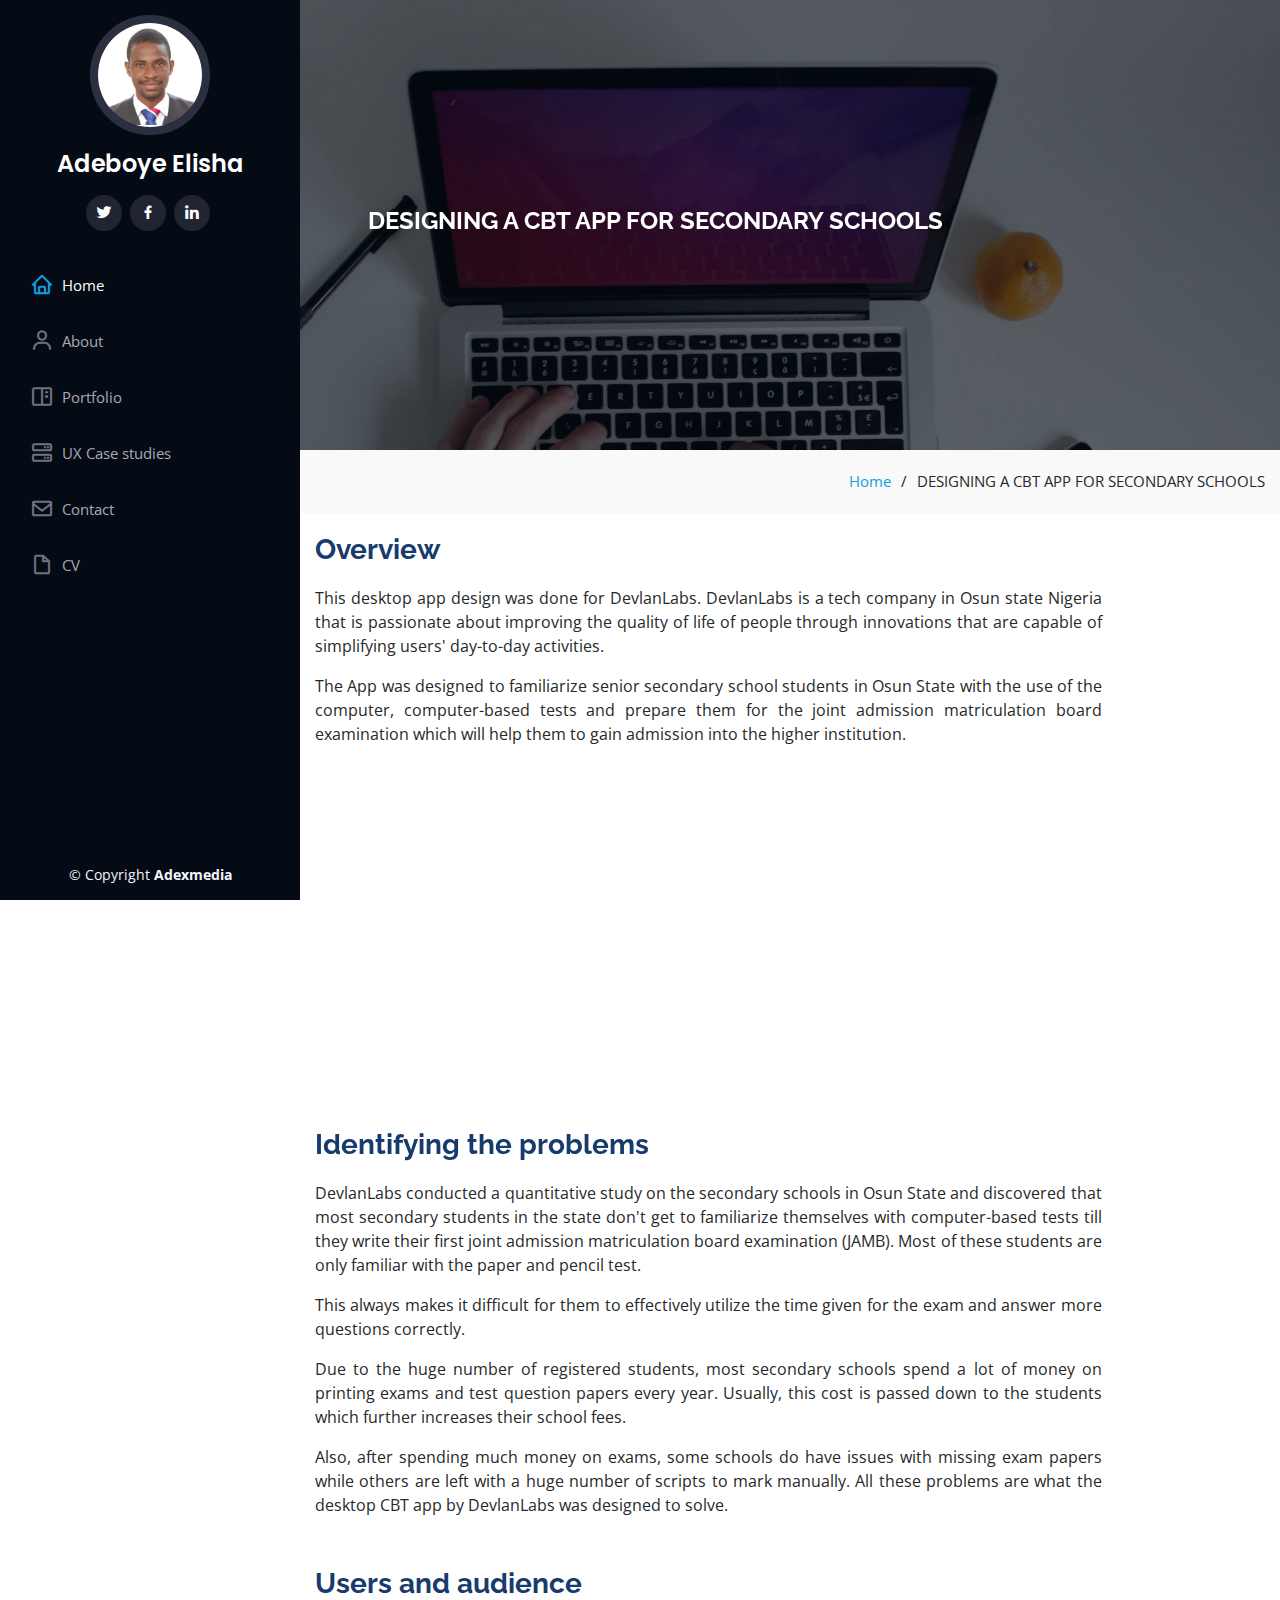
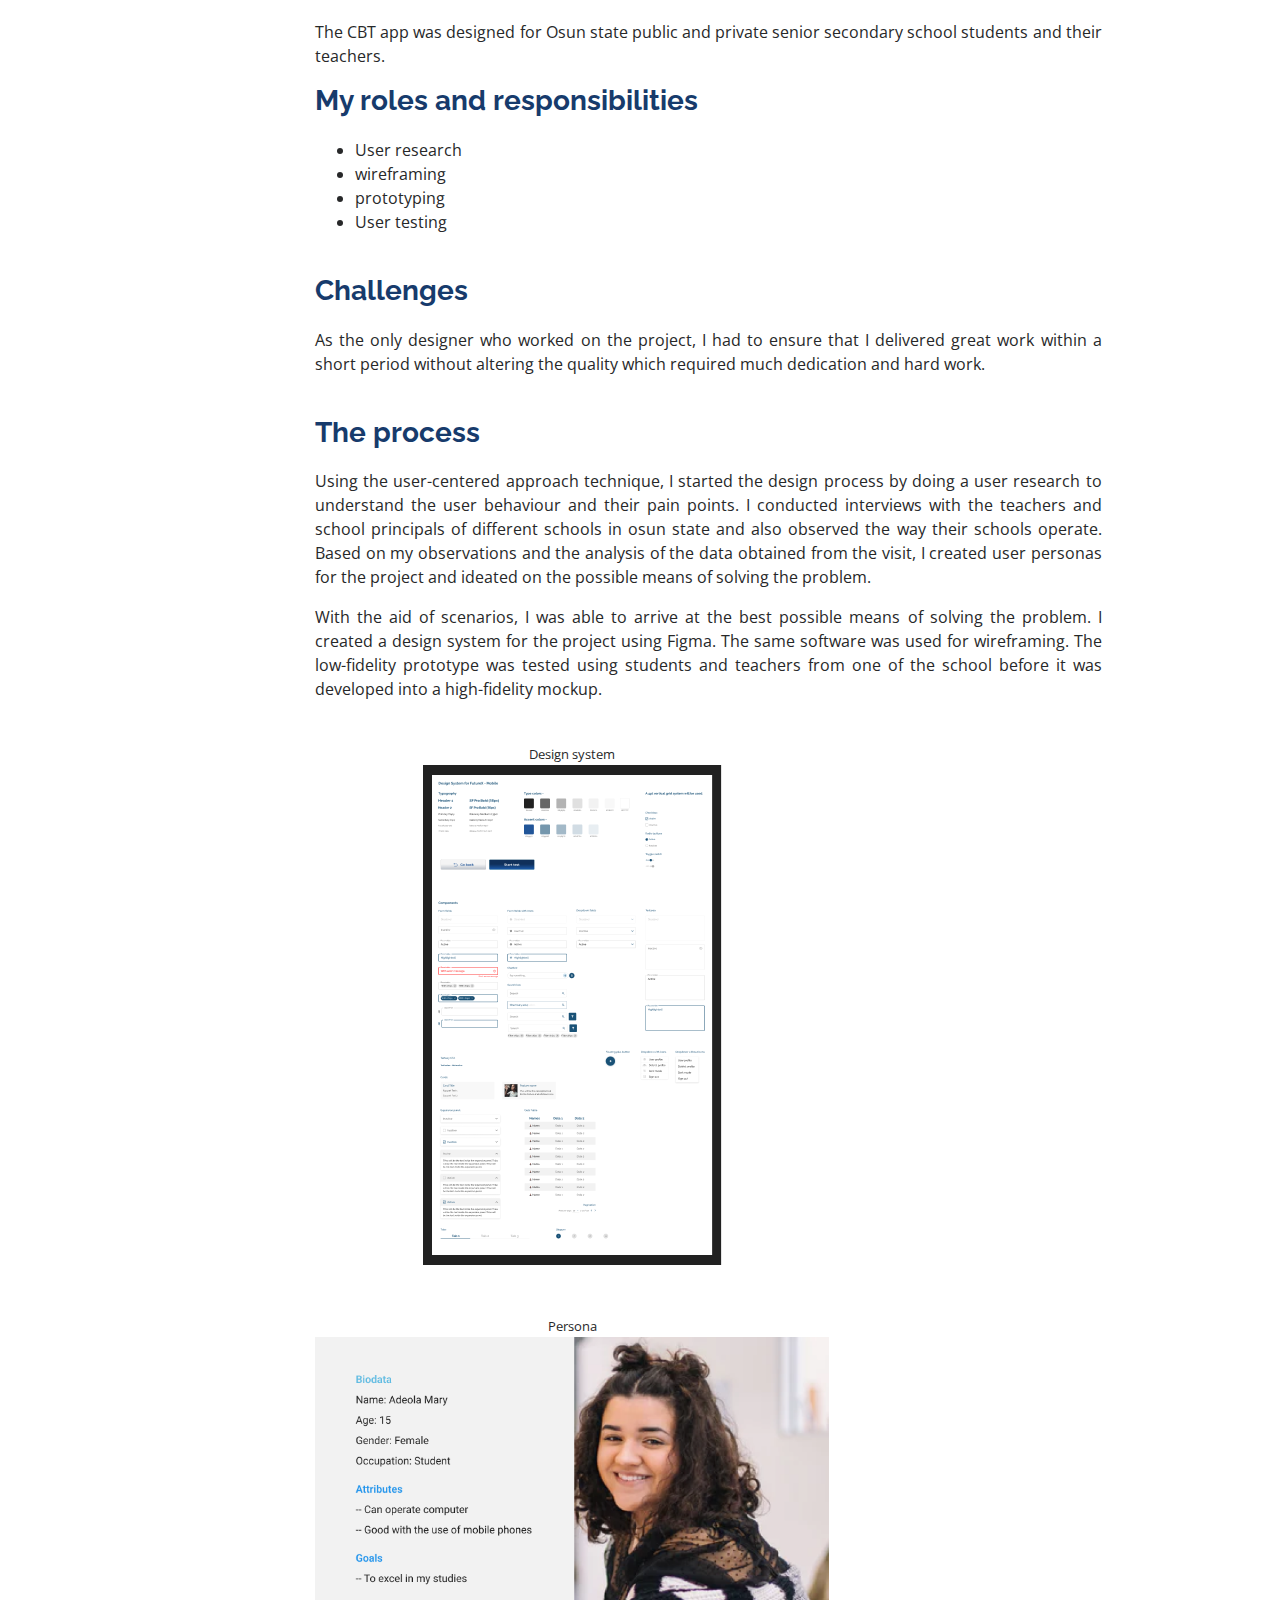
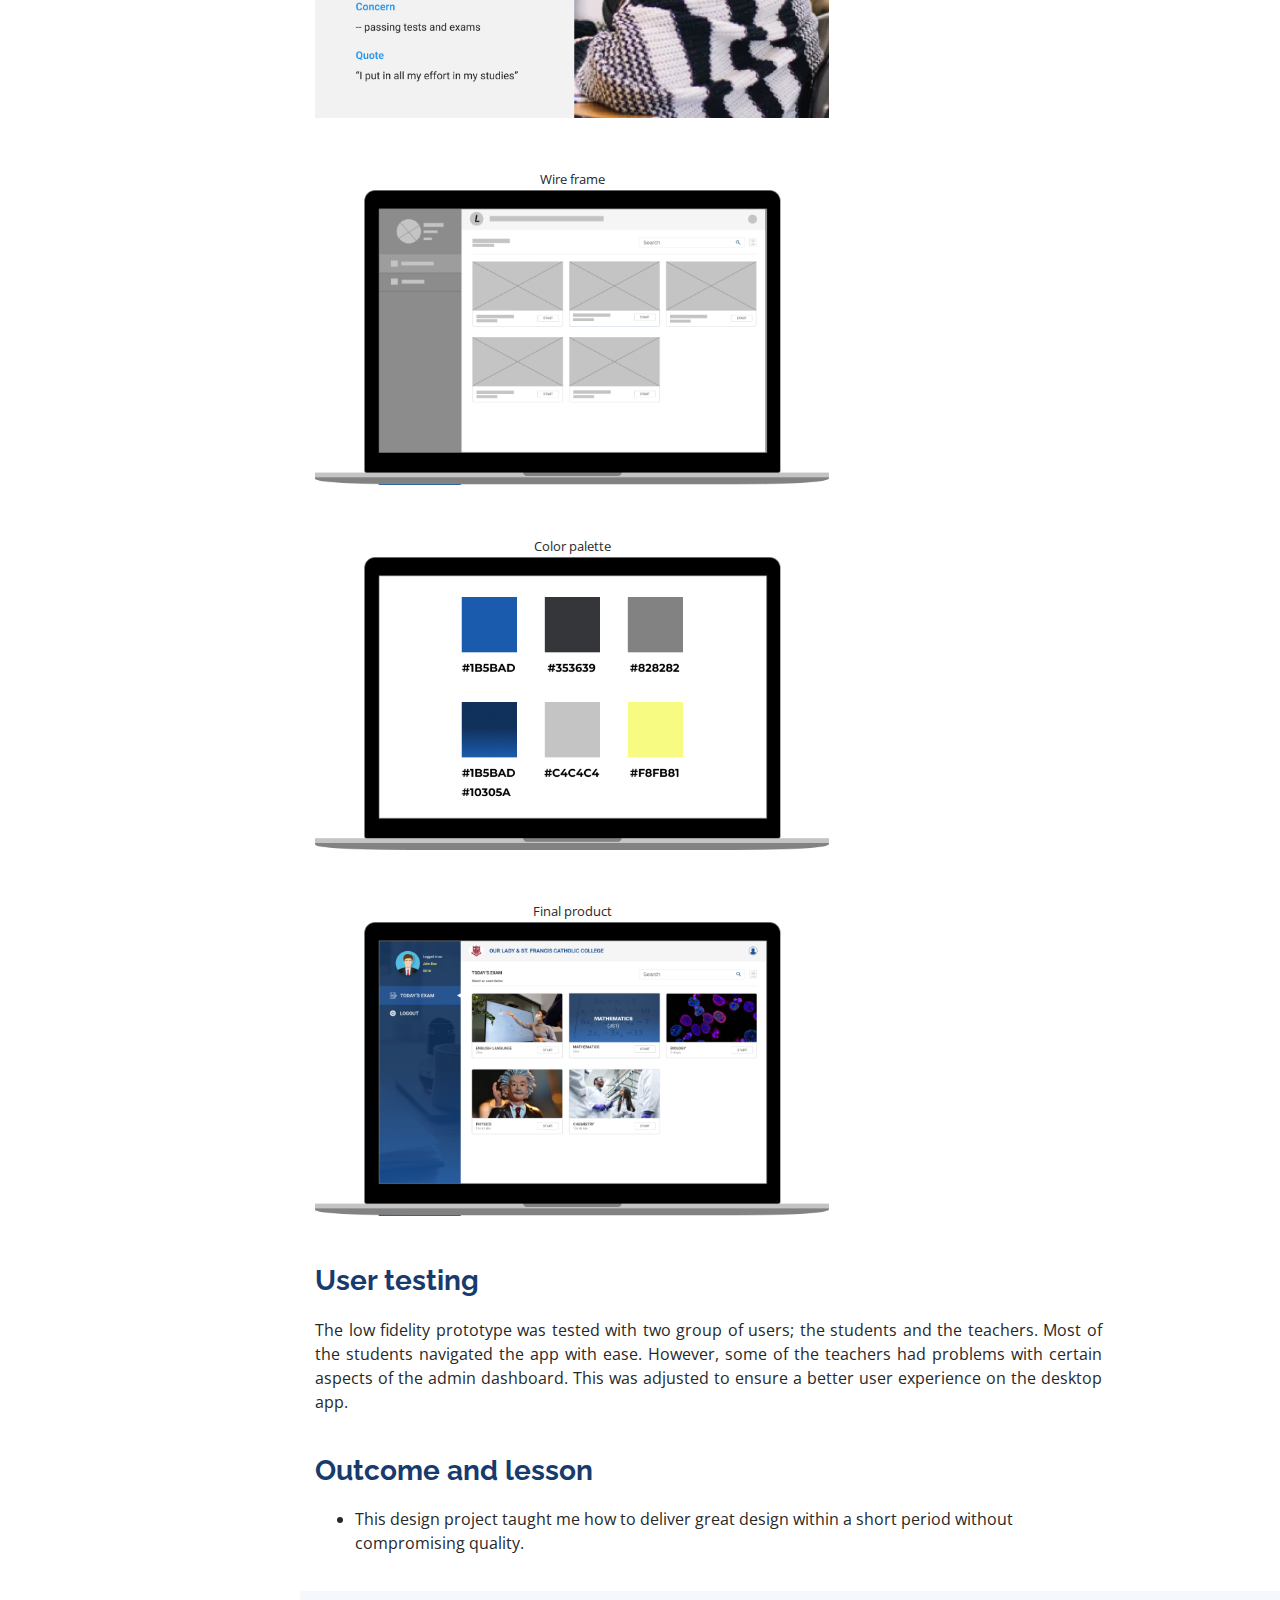
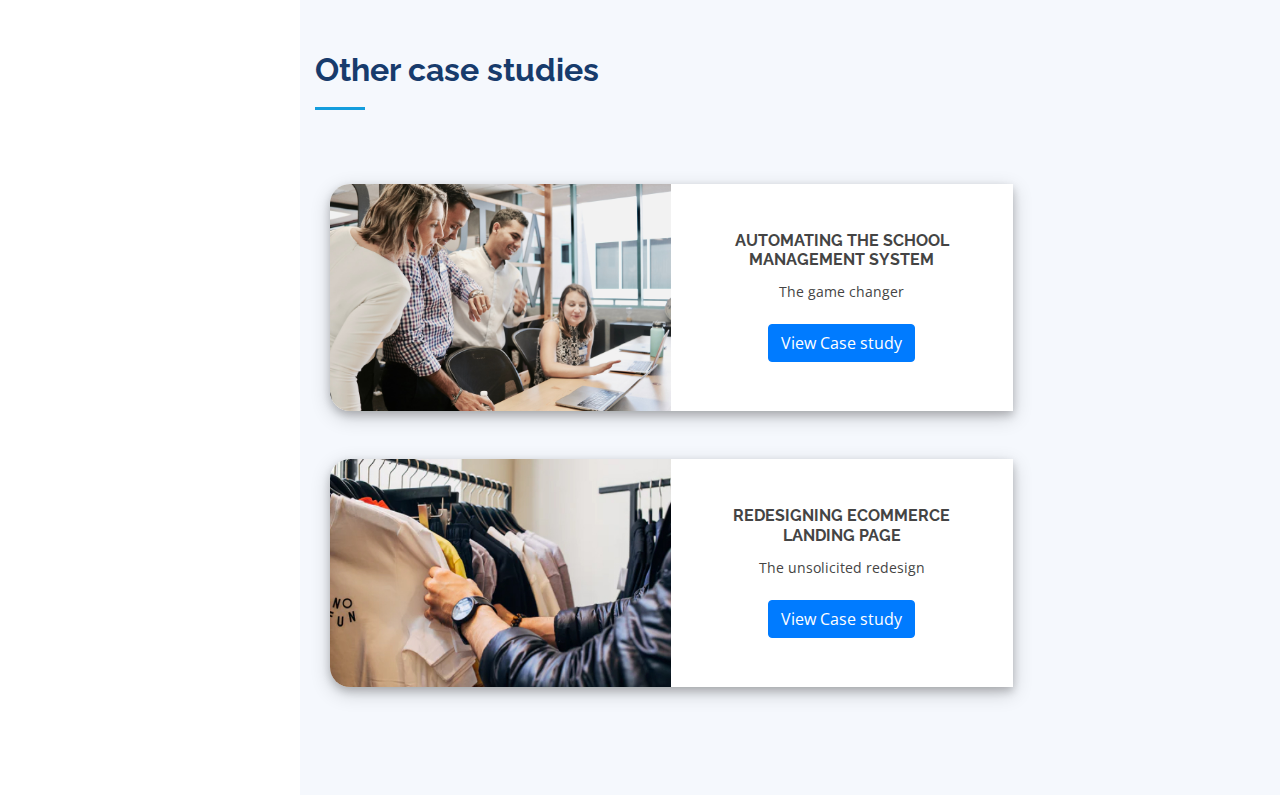
<file: project2-page.html>
<!DOCTYPE html>
<html lang="en">

<head>
  <meta charset="utf-8">
  <meta content="width=device-width, initial-scale=1.0" name="viewport">

  <title>CBT App for secondary schools</title>
  <meta content="" name="description">
  <meta content="" name="keywords">

  <!-- Favicons -->
  <link href="assets/img/favicon.png" rel="icon">
  <link href="assets/img/apple-touch-icon.png" rel="apple-touch-icon">

  <!-- Google Fonts -->
  <link href="https://fonts.googleapis.com/css?family=Open+Sans:300,300i,400,400i,600,600i,700,700i|Raleway:300,300i,400,400i,500,500i,600,600i,700,700i|Poppins:300,300i,400,400i,500,500i,600,600i,700,700i" rel="stylesheet">

  <!-- Vendor CSS Files -->
  <link href="assets/vendor/bootstrap/css/bootstrap.min.css" rel="stylesheet">
  <link href="assets/vendor/icofont/icofont.min.css" rel="stylesheet">
  <link href="assets/vendor/boxicons/css/boxicons.min.css" rel="stylesheet">
  <link href="assets/vendor/venobox/venobox.css" rel="stylesheet">
  <link href="assets/vendor/owl.carousel/assets/owl.carousel.min.css" rel="stylesheet">
  <link href="assets/vendor/aos/aos.css" rel="stylesheet">

  <!-- Template Main CSS File -->
  <link href="assets/css/style.css" rel="stylesheet">
  <link href="assets/css/mystyle.css" rel="stylesheet">

</head>

<body>

  <!-- ======= Mobile nav toggle button ======= -->
  <button type="button" class="mobile-nav-toggle d-xl-none"><i class="icofont-navigation-menu"></i></button>

  <!-- ======= Header ======= -->
  <header id="header">
    <div class="d-flex flex-column">

      <div class="profile">
        <img src="assets/img/profile-img.jpg" alt="" class="img-fluid rounded-circle">
        <h1 class="text-light"><a href="index.html">Adeboye Elisha</a></h1>
        <div class="social-links mt-3 text-center">
          <a href="https://www.twitter.com/realAdexmedia?s=08" class="twitter"><i class="bx bxl-twitter"></i></a>
          <a href="https://www.facebook.com/adeboye.yemi" class="facebook"><i class="bx bxl-facebook"></i></a>
          <a href="https://www.linkedin.com/in/elisha-adeboye-780353216" class="linkedin"><i class="bx bxl-linkedin"></i></a>
        </div>
      </div>

      <nav class="nav-menu">
        <ul>
          <li class="active"><a href="index.html"><i class="bx bx-home"></i> <span>Home</span></a></li>
          <li><a href="index.html#about"><i class="bx bx-user"></i> <span>About</span></a></li> 
          <li><a href="index.html#portfolio"><i class="bx bx-book-content"></i> Portfolio</a></li>
          <li><a href="index.html#ux"><i class="bx bx-server"></i> UX Case studies</a></li>
          <li><a href="index.html#contact"><i class="bx bx-envelope"></i> Contact</a></li>
          <li><a href="CV2022UIUX.pdf"><i class="bx bx-file-blank"></i> <span>CV</span></a></li>

        </ul>
      </nav><!-- .nav-menu -->
      <button type="button" class="mobile-nav-toggle d-xl-none"><i class="icofont-navigation-menu"></i></button>

    </div>
  </header><!-- End Header -->

    <!-- ======= Hero Section ======= -->
    <section  class="myhero d-flex flex-column justify-content-center align-items-center">
      <div class="hero-container" data-aos="fade-in">
        <h1>DESIGNING A CBT APP FOR SECONDARY SCHOOLS</h1>
      </div>
      <!-- <img src="assets/img/coverpic2.jpg" alt="project Three image"> -->

    </section><!-- End Hero -->

  <main id="main">

    <!-- ======= Breadcrumbs ======= -->
    <section class="breadcrumbs">
      <div class="container">

        <div class="d-flex justify-content-between align-items-center ">
          <h6></h6>
          <ol>
            <li><a href="index.html">Home</a></li>
            <li>DESIGNING A CBT APP FOR SECONDARY SCHOOLS</li>
          </ol>
        </div>

      </div>
    </section><!-- End Breadcrumbs -->

    <section class="inner-page col-lg-10 mysection">
        
        <div class="container">
          <div >
            <h2 class="mytitle">
              Overview
            </h2>

            <p class="myjustify">This desktop app design was done for DevlanLabs. DevlanLabs is a tech company in Osun state Nigeria that is passionate about improving the quality of life of people through innovations that are capable of simplifying users' day-to-day activities.
            </p>
            <p class="myjustify">
              The App was designed to familiarize senior secondary school students in Osun State with the use of the computer, computer-based tests and prepare them for the joint admission matriculation board examination which will help them to gain admission into the higher institution.
            </p><br>
            <div class="row portfolio-container" data-aos="fade-up" data-aos-delay="100">
              <div class="col-lg-8 col-md-8 portfolio-item filter-app">
                  <div class="portfolio-wrap">
                    <img src="assets/img/loginInit.png" class="img-fluid" alt="">
                  </div>
              </div>
            </div> <br><br>
          </div>


        
        <div>
          <div >
            <h2 class="mytitle">
              Identifying the problems
            </h2>
            <p class="myjustify">DevlanLabs conducted a quantitative study on the secondary schools in Osun State and discovered that most secondary students in the state don't get to familiarize themselves with computer-based tests till they write their first joint admission matriculation board examination (JAMB). 
              Most of these students are only familiar with the paper and pencil test.
            </p> 

            <p class="myjustify">
                This always makes it difficult for them to effectively utilize the time given for the exam and answer more questions correctly. 
            </p>
            <p class="myjustify">
                Due to the huge number of registered students, most secondary schools spend a lot of money on printing exams and test question papers every year. Usually, this cost is passed down to the students which further increases their school fees.
            </p>
            <p class="myjustify">
                Also, after spending much money on exams, some schools do have issues with missing exam papers while others are left with a huge number of scripts to mark manually. All these problems are what the desktop CBT app by DevlanLabs was designed to solve.            </p>
          </div>

        </div>

       <div>
          <div >
            <h2 class="mytitle"><br>
              Users and audience
            </h2>
          <p class="myjustify">The CBT app was designed for Osun state public and private senior secondary school students and their teachers.
          </p> 

          <div>
      </div>

      <div>
        <h2 class="mytitle">
          My roles and responsibilities
        </h2>

        <ul>
          <li>User research</li>
          <li>wireframing</li>
          <li>prototyping</li>
          <li>User testing</li>
        </ul> <br>

      </div> 

      <div>
        <h2 class="mytitle">
          Challenges
        </h2>
        <p class="myjustify">As the only designer who worked on the project, I had to ensure that I delivered great work within a short period without altering the quality which required much dedication and hard work.
        </p><br>
      </div>

      <div>
        <h2 class="mytitle">
          The process
        </h2>
        <p class="myjustify">Using the user-centered approach technique, I started the design process by doing a user research to understand the user behaviour and their pain points. 
          I conducted interviews with the teachers and school principals of different schools in osun state and also observed the way their schools operate.
          Based on my observations and the analysis of the data obtained from the visit, I created user personas for the project and ideated on the possible means of solving the problem.
        </p>
        <p class="myjustify">
          With the aid of scenarios, I was able to arrive at the best possible means of solving the problem. I created a design system for the project using Figma. The same software was used
          for wireframing. The low-fidelity prototype was tested using students and teachers from one of the school before it was developed into a high-fidelity mockup.  
        </p><br> 

        <div class="row portfolio-container" >
          <div class="col-lg-8 col-md-8 portfolio-item filter-app">
            <caption><center><small>Design system</small></center></caption>
              <div class="portfolio-wrap">
                <center><img src="assets/img/design system2.png" class="img-fluid" alt=""></center>
              </div>
                 
          </div>
        </div>     <br><br>   

        <div class="row portfolio-container" >
          <div class="col-lg-8 col-md-8 portfolio-item filter-app">
            <caption><center><small>Persona</small></center></caption>
              <div class="portfolio-wrap">
                <img src="assets/img/persona2.png" class="img-fluid" alt="">
              </div>
              
          </div>
        </div>     <br><br>

        <div class="row portfolio-container" >
          <div class="col-lg-8 col-md-8 portfolio-item filter-app">
            <caption><center><small>Wire frame</small></center></caption>
              <div class="portfolio-wrap">
                <img src="assets/img/wireframe2.png" class="img-fluid" alt="">
              </div>
              
          </div>
        </div>     <br><br> 

        <div class="row portfolio-container" >
          <div class="col-lg-8 col-md-8 portfolio-item filter-app">
            <caption><center><small>Color palette</small></center></caption>      
              <div class="portfolio-wrap">
                <img src="assets/img/palette.png" class="img-fluid" alt="">
              </div>
              
          </div>
        </div>     <br><br> 

        <div class="row portfolio-container" >
          <div class="col-lg-8 col-md-8 portfolio-item filter-app"> 
            <caption><center><small>Final product</small></center></caption>
              <div class="portfolio-wrap">
                <img src="assets/img/finalcms.png" class="img-fluid" alt="">
              </div>
              
          </div>
        </div>     <br><br> 


      </div>

      <div>
        <h2 class="mytitle">
          User testing
        </h2>
        <p class="myjustify">
          The low fidelity prototype was tested with two group of users; the students and the teachers. Most of the students navigated the app with ease. However, some of the teachers had problems with certain aspects of the admin dashboard. 
          This was adjusted to ensure a better user experience on the desktop app.
        </p><br>      
      </div>

      <div>
        <h2 class="mytitle">
          Outcome and lesson
        </h2>
          <ul>
            <li>
              This design project taught me how to deliver great design within a short period without compromising quality.
            </li>
        </ul>    
      </div>


      </div>
    </section>


        <!-- ======= Casestudy Section ======= -->
        <section id="ux" class="portfolio section-bg">

            <div class="container">  
                    <div class="section-title">
                      <h2>Other case studies</h2>   
                    </div>  
                    
                  <div class="col-lg-9">
                    <div class ="workDiv" >
                      <div class="workImage">
                          <img src="assets/img/image3.jpg" height="auto" width="100%" alt="Project Image" >
                      </div>
                      <div class="workTitle">
                          <h3>AUTOMATING THE SCHOOL MANAGEMENT SYSTEM</h3>
                          <p>The game changer<br><br>
                              <button onclick="window.location.href='project1-page.html';" type="button" class="btn btn-primary">View Case study</button>
                          </p>         
                      </div> 
                   </div>  
      
                   <div class ="workDiv top-margin" >
                    <div class="workImage">
                        <img src="assets/img/ecommerce2.jpg" height="auto" width="100%"  alt="Project Image" >
                    </div>
                    <div class="workTitle">
                        <h3>REDESIGNING ECOMMERCE LANDING PAGE</h3>
                        <p>The unsolicited redesign<br><br>      
                          <button onclick="window.location.href='project3-page.html';" type="button" class="btn btn-primary">View Case study</button>
                        </p>        
                    </div>   
                </div>
      
                </div>   
            </div>  
          </section><!-- End Casestudy Section -->

  </main><!-- End #main -->

  <!-- ======= Footer ======= -->
  <footer id="footer">
    <div class="container">
      <div class="copyright">
        &copy; Copyright <strong><span>Adexmedia</span></strong>
      </div>
    </div>
  </footer><!-- End  Footer -->

  <a href="#" class="back-to-top"><i class="icofont-simple-up"></i></a>

  <!-- Vendor JS Files -->
  <script src="assets/vendor/jquery/jquery.min.js"></script>
  <script src="assets/vendor/bootstrap/js/bootstrap.bundle.min.js"></script>
  <script src="assets/vendor/jquery.easing/jquery.easing.min.js"></script>
  <script src="assets/vendor/php-email-form/validate.js"></script>
  <script src="assets/vendor/waypoints/jquery.waypoints.min.js"></script>
  <script src="assets/vendor/counterup/counterup.min.js"></script>
  <script src="assets/vendor/isotope-layout/isotope.pkgd.min.js"></script>
  <script src="assets/vendor/venobox/venobox.min.js"></script>
  <script src="assets/vendor/owl.carousel/owl.carousel.min.js"></script>
  <script src="assets/vendor/typed.js/typed.min.js"></script>
  <script src="assets/vendor/aos/aos.js"></script>

  <!-- Template Main JS File -->
  <script src="assets/js/main.js"></script>

</body>

</html>
</file>
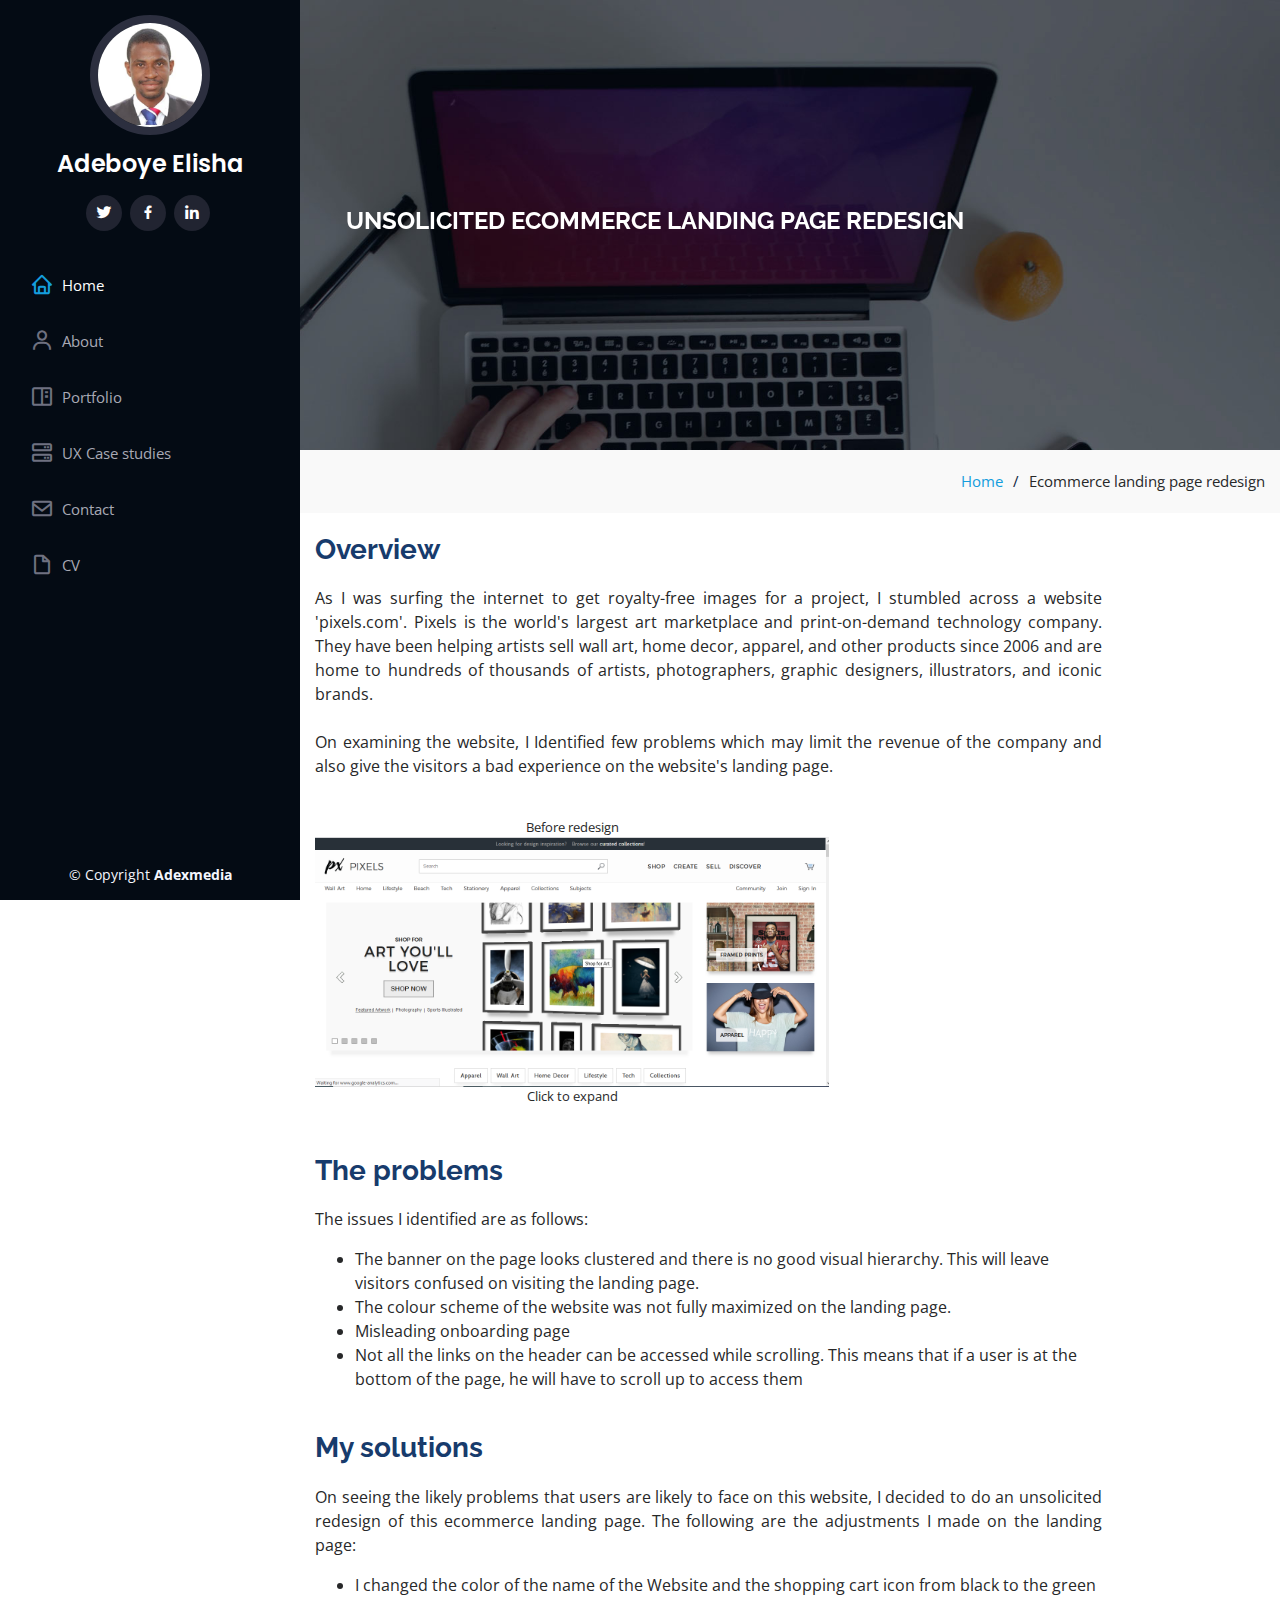
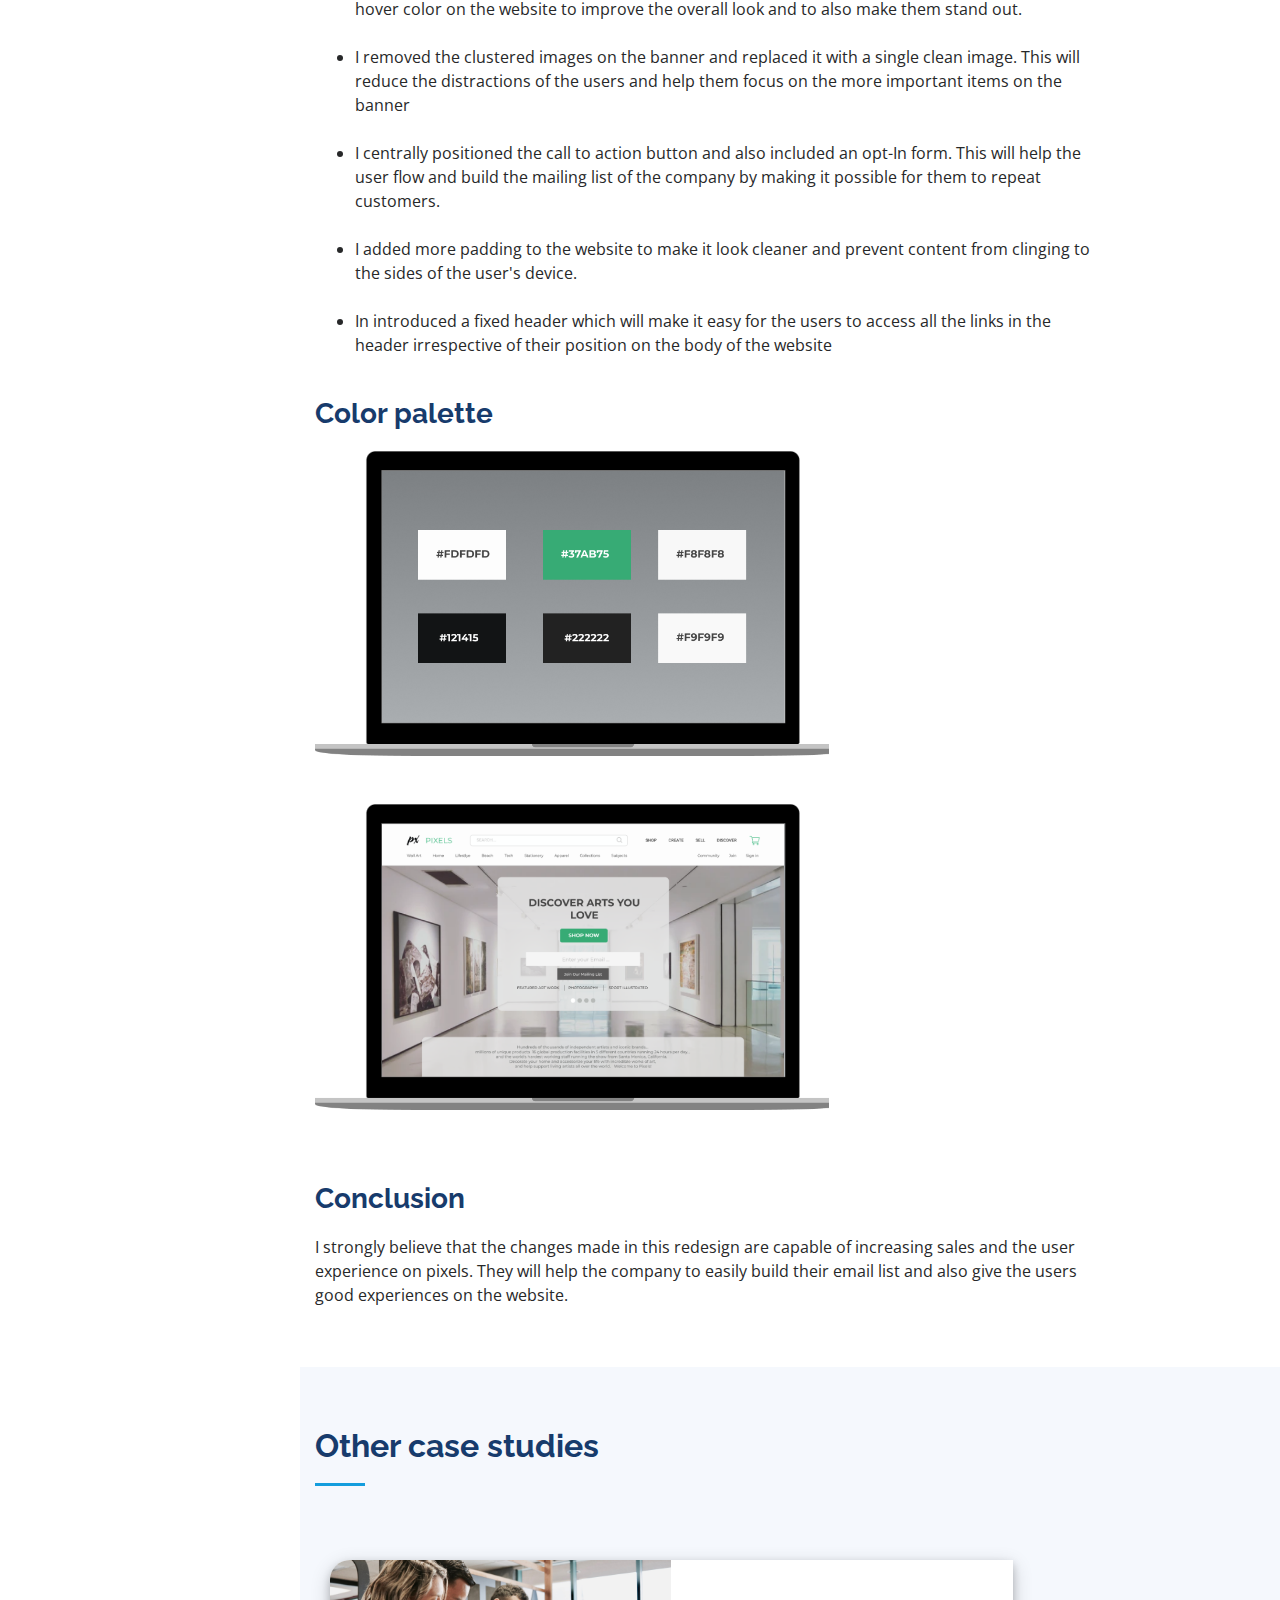
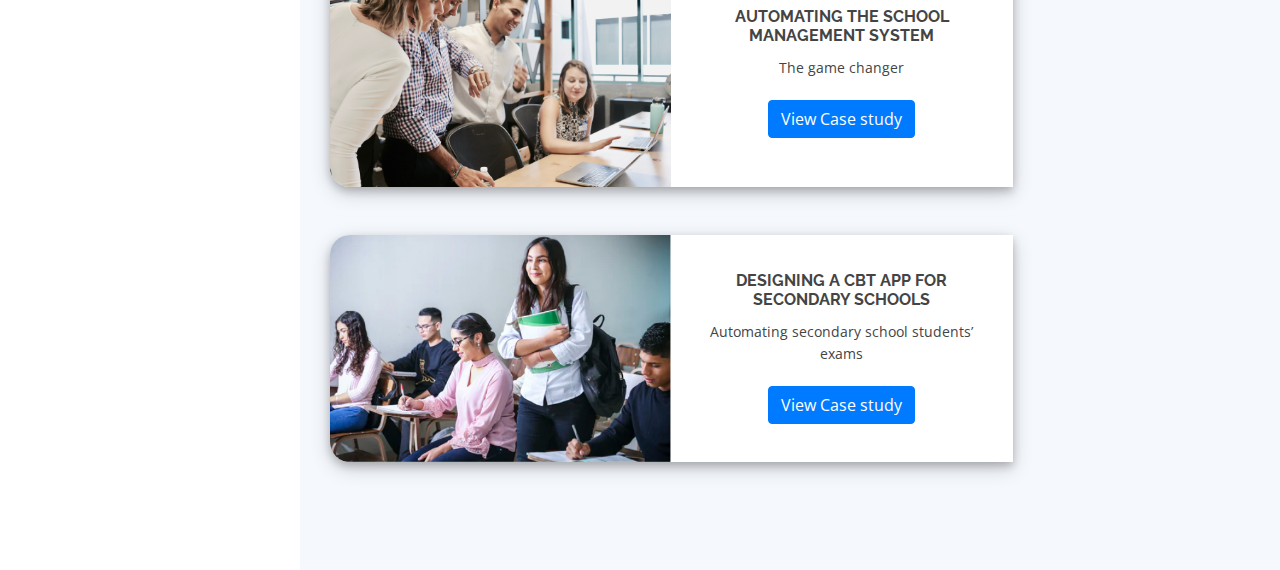
<file: project3-page.html>
<!DOCTYPE html>
<html lang="en">

<head>
  <meta charset="utf-8">
  <meta content="width=device-width, initial-scale=1.0" name="viewport">

  <title>Unsolicited Ecommerce landing page redesign</title>
  <meta content="" name="description">
  <meta content="" name="keywords">

  <!-- Favicons -->
  <link href="assets/img/favicon.png" rel="icon">
  <link href="assets/img/apple-touch-icon.png" rel="apple-touch-icon">

  <!-- Google Fonts -->
  <link href="https://fonts.googleapis.com/css?family=Open+Sans:300,300i,400,400i,600,600i,700,700i|Raleway:300,300i,400,400i,500,500i,600,600i,700,700i|Poppins:300,300i,400,400i,500,500i,600,600i,700,700i" rel="stylesheet">

  <!-- Vendor CSS Files -->
  <link href="assets/vendor/bootstrap/css/bootstrap.min.css" rel="stylesheet">
  <link href="assets/vendor/icofont/icofont.min.css" rel="stylesheet">
  <link href="assets/vendor/boxicons/css/boxicons.min.css" rel="stylesheet">
  <link href="assets/vendor/venobox/venobox.css" rel="stylesheet">
  <link href="assets/vendor/owl.carousel/assets/owl.carousel.min.css" rel="stylesheet">
  <link href="assets/vendor/aos/aos.css" rel="stylesheet">

  <!-- Template Main CSS File -->
  <link href="assets/css/style.css" rel="stylesheet">
  <link href="assets/css/mystyle.css" rel="stylesheet">

</head>

<body>

  <!-- ======= Mobile nav toggle button ======= -->
  <button type="button" class="mobile-nav-toggle d-xl-none"><i class="icofont-navigation-menu"></i></button>

  <!-- ======= Header ======= -->
  <header id="header">
    <div class="d-flex flex-column">

      <div class="profile">
        <img src="assets/img/profile-img.jpg" alt="" class="img-fluid rounded-circle">
        <h1 class="text-light"><a href="index.html">Adeboye Elisha</a></h1>
        <div class="social-links mt-3 text-center">
          <a href="https://www.twitter.com/realAdexmedia?s=08" class="twitter"><i class="bx bxl-twitter"></i></a>
          <a href="https://www.facebook.com/adeboye.yemi" class="facebook"><i class="bx bxl-facebook"></i></a>
          <a href="https://www.linkedin.com/in/elisha-adeboye-780353216" class="linkedin"><i class="bx bxl-linkedin"></i></a>
        </div>
      </div>

      <nav class="nav-menu">
        <ul>
          <li class="active"><a href="index.html"><i class="bx bx-home"></i> <span>Home</span></a></li>
          <li><a href="index.html#about"><i class="bx bx-user"></i> <span>About</span></a></li> 
          <li><a href="index.html#portfolio"><i class="bx bx-book-content"></i> Portfolio</a></li>
          <li><a href="index.html#ux"><i class="bx bx-server"></i> UX Case studies</a></li>
          <li><a href="index.html#contact"><i class="bx bx-envelope"></i> Contact</a></li>
          <li><a href="CV2022UIUX.pdf"><i class="bx bx-file-blank"></i> <span>CV</span></a></li>

        </ul>
      </nav><!-- .nav-menu -->
      <button type="button" class="mobile-nav-toggle d-xl-none"><i class="icofont-navigation-menu"></i></button>

    </div>
  </header><!-- End Header -->

    <!-- ======= Hero Section ======= -->
    <section  class="myhero d-flex flex-column justify-content-center align-items-center">
      <div class="hero-container" data-aos="fade-in">
        <h1>UNSOLICITED ECOMMERCE LANDING PAGE REDESIGN</h1>
      </div>
      <!-- <img src="assets/img/coverpic2.jpg" alt="project Three image"> -->

    </section><!-- End Hero -->

  <main id="main">

    <!-- ======= Breadcrumbs ======= -->
    <section class="breadcrumbs">
      <div class="container">

        <div class="d-flex justify-content-between align-items-center ">
          <h6></h6>
          <ol>
            <li><a href="index.html">Home</a></li>
            <li>Ecommerce landing page redesign</li>
          </ol>
        </div>

      </div>
    </section><!-- End Breadcrumbs -->

    <section class="inner-page col-lg-10 mysection">
        
        <div class="container">
          <div >
            <h2 class="mytitle">
              Overview
            </h2>

            <p class="myjustify">As I was surfing the internet to get royalty-free images for a project, I stumbled across a website 'pixels.com'. Pixels is the world's largest art marketplace and print-on-demand technology company. They have been helping artists sell wall art, home decor, apparel, and other products since 2006 and are home to hundreds of thousands of artists, photographers, graphic designers, illustrators, and iconic brands. 
              <br><br>
              On examining the website, I Identified few problems which may limit the revenue of the company and also give the visitors a bad experience on the website's landing page.
            </p>
            <br>
          </div>

          <div class="row portfolio-container">
            <div class="col-lg-8 col-md-8 portfolio-item filter-app">
              <caption><small><center>Before redesign</center></small></caption>
                <div class="portfolio-wrap">
                  
                  <a href="assets/img/pixelLanding.png" data-gall="portfolioGallery" class="venobox" title="Click to enlarge"><img src="assets/img/pixelLanding.png" class="img-fluid" alt="Information architechture"></a>
                  <caption><small><center>Click to expand</center></small></caption>
                </div>
                
            </div>
          </div>     <br><br>


        
        <div>
          <div >
            <h2 class="mytitle">
              The problems
            </h2>
            <p class="myjustify">
                 
            The issues I identified are as follows:
            <ul>
                <li>The banner on the page looks clustered and there is no good visual hierarchy. This will leave visitors confused on visiting the landing page.</li>
                <li>The colour scheme of the website was not fully maximized on the landing page.</li>
                <li>Misleading onboarding page</li>   
                <li>Not all the links on the header can be accessed while scrolling. This means that if a user is at the bottom of the page, he will have to scroll up to access them</li>   
                    
            </ul>  
          </p>

            <p class="myjustify">              
            </p><br>

          </div>

        </div>

       <div>
          <div >
            <h2 class="mytitle">
              My solutions
            </h2>
          <p class="myjustify">On seeing the likely problems that users are likely to face on this website, I decided to do an unsolicited redesign of this ecommerce landing page. The following are the adjustments I made on the landing page:
          </p> 
          <ul>
            <li>I changed the color of the name of the Website and the shopping cart icon from black to the green hover color on the website to improve the overall look and to also make them stand out.</li><br>
            <li>I removed the clustered images on the banner and replaced it with a single clean image. This will reduce the distractions of the users and help them focus on the more important items on the banner</li><br>
            <li>I centrally positioned the call to action button and also included an opt-In form. This will help the user flow and build the mailing list of the company by making it possible for them to repeat customers.</li><br>
            <li>I added more padding to the website to make it look cleaner and prevent content from clinging to the sides of the user's device.</li><br>
            <li>In introduced a fixed header which will make it easy for the users to access all the links in the header irrespective of their position on the body of the website</li>
          </ul>

          <div>
      </div>
<br>
      <div>
        <h2 class="mytitle">
          Color palette
        </h2>

        <div class="row portfolio-container">
          <div class="col-lg-8 col-md-8 portfolio-item filter-app">
            <caption><small><center></center></small></caption>
              <div class="portfolio-wrap">
                
             <img src="assets/img/palettewebsite.png" class="img-fluid" alt="Color palette">
              
              </div>           
          </div>
        </div>     <br><br>

        <div class="row portfolio-container">
          <div class="col-lg-8 col-md-8 portfolio-item filter-app">
            <caption><small><center></center></small></caption>
              <div class="portfolio-wrap">
                
             <img src="assets/img/pixelLandingAfter.png" class="img-fluid" alt="Color palette">
              
              </div>           
          </div>
        </div>     <br><br>

       <br>

      </div> 

      <div>
        <h2 class="mytitle">
          Conclusion
        </h2>
        <p>
          I strongly believe that the changes made in this redesign are capable of increasing sales and the user experience on pixels. 
          They will help the company to easily build their email list and also give the users good experiences on the website.
        </p>
      </div><br>

      </div>
    </section>

        <!-- ======= Casestudy Section ======= -->
        <section id="ux" class="portfolio section-bg">

            <div class="container">  
                    <div class="section-title">
                      <h2>Other case studies</h2>   
                    </div>  
                    
                  <div class="col-lg-9">
                    <div class ="workDiv" >
                      <div class="workImage">
                          <img src="assets/img/image3.jpg" height="auto" width="100%" alt="Project Image" >
                      </div>
                      <div class="workTitle">
                          <h3>AUTOMATING THE SCHOOL MANAGEMENT SYSTEM</h3>
                          <p>The game changer<br><br>
                              <button onclick="window.location.href='project1-page.html';" type="button" class="btn btn-primary">View Case study</button>
                          </p>         
                      </div> 
                   </div>  
                    
      
                  <div class ="workDiv top-margin ">
                      <div class="workImage">
                          <img src="assets/img/desktopApp.jpg"  height="auto" width="100%" alt="Project Image" >  
                      </div>
                      <div class="workTitle" >
                          <h3>DESIGNING A CBT APP FOR SECONDARY SCHOOLS</h3>
                          <p>Automating secondary school students’ exams<br><br>
                            <button onclick="window.location.href='project2-page.html';" type="button" class="btn btn-primary">View Case study</button>
                          </p>     
                      </div>      
                  </div>
      
                </div>   
            </div>  
          </section><!-- End Casestudy Section -->

  </main><!-- End #main -->

  <!-- ======= Footer ======= -->
  <footer id="footer">
    <div class="container">
      <div class="copyright">
        &copy; Copyright <strong><span>Adexmedia</span></strong>
      </div>
    </div>
  </footer><!-- End  Footer -->

  <a href="#" class="back-to-top"><i class="icofont-simple-up"></i></a>

  <!-- Vendor JS Files -->
  <script src="assets/vendor/jquery/jquery.min.js"></script>
  <script src="assets/vendor/bootstrap/js/bootstrap.bundle.min.js"></script>
  <script src="assets/vendor/jquery.easing/jquery.easing.min.js"></script>
  <script src="assets/vendor/php-email-form/validate.js"></script>
  <script src="assets/vendor/waypoints/jquery.waypoints.min.js"></script>
  <script src="assets/vendor/counterup/counterup.min.js"></script>
  <script src="assets/vendor/isotope-layout/isotope.pkgd.min.js"></script>
  <script src="assets/vendor/venobox/venobox.min.js"></script>
  <script src="assets/vendor/owl.carousel/owl.carousel.min.js"></script>
  <script src="assets/vendor/typed.js/typed.min.js"></script>
  <script src="assets/vendor/aos/aos.js"></script>

  <!-- Template Main JS File -->
  <script src="assets/js/main.js"></script>

</body>

</html>
</file>
<file: assets/vendor/venobox/venobox.css>
/* ------ venobox.css --------*/
.vbox-overlay *, .vbox-overlay *:before, .vbox-overlay *:after{
    -webkit-backface-visibility: hidden;
    -webkit-box-sizing:border-box;
    -moz-box-sizing:border-box;
    box-sizing:border-box;
}
.vbox-overlay * { 
    -webkit-backface-visibility: visible;
    backface-visibility: visible;
}
.vbox-overlay{
    display: -webkit-flex;
    display: flex;
    -webkit-flex-direction: column;
    flex-direction: column;
    -webkit-justify-content: center;
    justify-content: center;
    -webkit-align-items: center;
    align-items: center;
    position: fixed;
    left: 0;
    top: 0;
    bottom: 0;
    right: 0;
    z-index: 999999;
}

/* ----- navigation ----- */
.vbox-title{
    width: 100%;
    height: 40px;
    float: left;
    text-align: center;
    line-height: 28px;
    font-size: 12px;
    padding: 6px 50px;
    overflow: hidden;
    position: fixed;
    display: none;
    left: 0;
    z-index: 89;
}
.vbox-close{
    cursor: pointer;
    position: fixed;
    top: -1px;
    right: 0;
    width: 50px;
    height: 40px;
    padding: 6px;
    display: block;
    background-position:10px center;
    overflow: hidden;
    font-size: 24px;
    line-height: 1;
    text-align: center;
    z-index: 99;
}
.vbox-left{
    cursor: pointer;
    position: fixed;
    left: 0;
    height: 40px;
    overflow: hidden;
    line-height: 28px;
    font-size: 12px;
    z-index: 99;
    display: flex;
    align-items:center;
}
.vbox-num{
    display: inline-block;
    margin: 6px 0 6px 15px;
}
/* ----- Social share ----- */
.vbox-share{
    line-height: 28px;
    font-size: 12px;
    overflow: hidden;
    position: fixed;
    left: 0;
    z-index: 98;
    display: flex;
    align-items:center;
    justify-content: center;
    width: 100%;
    text-align: center;
}
.vbox-share svg{
    max-height: 28px;
    width: 28px;
    z-index: 10;
    margin-left: 12px;
    margin-top: 6px;
    margin-bottom: 6px;
    vertical-align: middle;
}


/* ----- navigation ARROWS ----- */
.vbox-next, .vbox-prev{
    position: fixed;
    top: 50%;
    margin-top: -15px;
    overflow: hidden;
    cursor: pointer;
    display: block;
    width: 45px;
    height: 45px;
    z-index: 99;
}
.vbox-next span, .vbox-prev span{
    position: relative;
    width: 20px;
    height: 20px;
    border: 2px solid transparent;
    border-top-color: #B6B6B6;
    border-right-color: #B6B6B6;
    text-indent: -100px;
    position: absolute;
    top: 8px;
    display: block;
}
.vbox-prev{
    left: 15px;
}
.vbox-next{
    right: 15px;
}
.vbox-prev span{
    left: 10px;
    -ms-transform: rotate(-135deg);
    -webkit-transform: rotate(-135deg);
    transform: rotate(-135deg);
}
.vbox-next span{
    -ms-transform: rotate(45deg);
    -webkit-transform: rotate(45deg);
    transform: rotate(45deg);
    right: 10px;
}
/* ------- inline window ------ */
.vbox-inline{
    width: 420px;
    height: 315px;
    height: 70vh;
    padding: 10px;
    background: #fff;
    margin: 0 auto;
    overflow: auto;
    text-align: left;
}
/* ------- Video & iFrames window ------ */
.venoframe{
    max-width: 100%;
    width: 100%;
    border: none;
    width: 100%;
    height: 260px;
    height: 70vh;
}
.venoframe.vbvid{
    height: 260px;
}
@media (min-width: 768px) {
    .venoframe, .vbox-inline{
        width: 90%;
        height: 360px;
        height: 70vh;
    }
    .venoframe.vbvid{
        width: 640px;
        height: 360px;
    }
}
@media (min-width: 992px) {
    .venoframe, .vbox-inline{
        max-width: 1200px;
        width: 80%;
        height: 540px;
        height: 70vh;
    }
    .venoframe.vbvid{
        width: 960px;
        height: 540px;
    }
}
/* 
Please do NOT edit this part! 
or at least read this note: http://i.imgur.com/7C0ws9e.gif
*/
.vbox-open{
    overflow: hidden;
}
.vbox-container{
    position: absolute;
    left: 0;
    right: 0;
    top: 0;
    bottom: 0;
    overflow-x: hidden;
    overflow-y: scroll;
    overflow-scrolling: touch;
    -webkit-overflow-scrolling: touch;
    z-index: 20;
    max-height: 100%;

}

.vbox-content{
    text-align: center;
    float: left;
    width: 100%;
    position: relative;
    overflow: hidden;
    padding: 20px 4%;
}
.vbox-container img{
    max-width: 100%;
    height: auto;
}
.vbox-figlio{
    box-shadow: 0 0 12px rgba(0,0,0,0.19), 0 6px 6px rgba(0,0,0,0.23);
    max-width: 100%;
    text-align: initial;
}
img.vbox-figlio{
    -webkit-user-select: none;
-khtml-user-select: none;
-moz-user-select: none;
-o-user-select: none;
user-select: none;
}
.vbox-content.swipe-left{
    margin-left: -200px !important;
}
.vbox-content.swipe-right{
    margin-left: 200px !important;
}
.vbox-animated{
    webkit-transition: margin 300ms ease-out;
    transition: margin 300ms ease-out;
}

/* ---------- preloader ----------
 * SPINKIT 
 * http://tobiasahlin.com/spinkit/
-------------------------------- */
.sk-double-bounce,.sk-rotating-plane{width:40px;height:40px;margin:40px auto}.sk-rotating-plane{background-color:#333;-webkit-animation:sk-rotatePlane 1.2s infinite ease-in-out;animation:sk-rotatePlane 1.2s infinite ease-in-out}@-webkit-keyframes sk-rotatePlane{0%{-webkit-transform:perspective(120px) rotateX(0) rotateY(0);transform:perspective(120px) rotateX(0) rotateY(0)}50%{-webkit-transform:perspective(120px) rotateX(-180.1deg) rotateY(0);transform:perspective(120px) rotateX(-180.1deg) rotateY(0)}100%{-webkit-transform:perspective(120px) rotateX(-180deg) rotateY(-179.9deg);transform:perspective(120px) rotateX(-180deg) rotateY(-179.9deg)}}@keyframes sk-rotatePlane{0%{-webkit-transform:perspective(120px) rotateX(0) rotateY(0);transform:perspective(120px) rotateX(0) rotateY(0)}50%{-webkit-transform:perspective(120px) rotateX(-180.1deg) rotateY(0);transform:perspective(120px) rotateX(-180.1deg) rotateY(0)}100%{-webkit-transform:perspective(120px) rotateX(-180deg) rotateY(-179.9deg);transform:perspective(120px) rotateX(-180deg) rotateY(-179.9deg)}}.sk-double-bounce{position:relative}.sk-double-bounce .sk-child{width:100%;height:100%;border-radius:50%;background-color:#333;opacity:.6;position:absolute;top:0;left:0;-webkit-animation:sk-doubleBounce 2s infinite ease-in-out;animation:sk-doubleBounce 2s infinite ease-in-out}.sk-chasing-dots .sk-child,.sk-spinner-pulse,.sk-three-bounce .sk-child{background-color:#333;border-radius:100%}.sk-double-bounce .sk-double-bounce2{-webkit-animation-delay:-1s;animation-delay:-1s}@-webkit-keyframes sk-doubleBounce{0%,100%{-webkit-transform:scale(0);transform:scale(0)}50%{-webkit-transform:scale(1);transform:scale(1)}}@keyframes sk-doubleBounce{0%,100%{-webkit-transform:scale(0);transform:scale(0)}50%{-webkit-transform:scale(1);transform:scale(1)}}.sk-wave{margin:40px auto;width:50px;height:40px;text-align:center;font-size:10px}.sk-wave .sk-rect{background-color:#333;height:100%;width:6px;display:inline-block;-webkit-animation:sk-waveStretchDelay 1.2s infinite ease-in-out;animation:sk-waveStretchDelay 1.2s infinite ease-in-out}.sk-wave .sk-rect1{-webkit-animation-delay:-1.2s;animation-delay:-1.2s}.sk-wave .sk-rect2{-webkit-animation-delay:-1.1s;animation-delay:-1.1s}.sk-wave .sk-rect3{-webkit-animation-delay:-1s;animation-delay:-1s}.sk-wave .sk-rect4{-webkit-animation-delay:-.9s;animation-delay:-.9s}.sk-wave .sk-rect5{-webkit-animation-delay:-.8s;animation-delay:-.8s}@-webkit-keyframes sk-waveStretchDelay{0%,100%,40%{-webkit-transform:scaleY(.4);transform:scaleY(.4)}20%{-webkit-transform:scaleY(1);transform:scaleY(1)}}@keyframes sk-waveStretchDelay{0%,100%,40%{-webkit-transform:scaleY(.4);transform:scaleY(.4)}20%{-webkit-transform:scaleY(1);transform:scaleY(1)}}.sk-wandering-cubes{margin:40px auto;width:40px;height:40px;position:relative}.sk-wandering-cubes .sk-cube{background-color:#333;width:10px;height:10px;position:absolute;top:0;left:0;-webkit-animation:sk-wanderingCube 1.8s ease-in-out -1.8s infinite both;animation:sk-wanderingCube 1.8s ease-in-out -1.8s infinite both}.sk-chasing-dots,.sk-spinner-pulse{width:40px;height:40px;margin:40px auto}.sk-wandering-cubes .sk-cube2{-webkit-animation-delay:-.9s;animation-delay:-.9s}@-webkit-keyframes sk-wanderingCube{0%{-webkit-transform:rotate(0);transform:rotate(0)}25%{-webkit-transform:translateX(30px) rotate(-90deg) scale(.5);transform:translateX(30px) rotate(-90deg) scale(.5)}50%{-webkit-transform:translateX(30px) translateY(30px) rotate(-179deg);transform:translateX(30px) translateY(30px) rotate(-179deg)}50.1%{-webkit-transform:translateX(30px) translateY(30px) rotate(-180deg);transform:translateX(30px) translateY(30px) rotate(-180deg)}75%{-webkit-transform:translateX(0) translateY(30px) rotate(-270deg) scale(.5);transform:translateX(0) translateY(30px) rotate(-270deg) scale(.5)}100%{-webkit-transform:rotate(-360deg);transform:rotate(-360deg)}}@keyframes sk-wanderingCube{0%{-webkit-transform:rotate(0);transform:rotate(0)}25%{-webkit-transform:translateX(30px) rotate(-90deg) scale(.5);transform:translateX(30px) rotate(-90deg) scale(.5)}50%{-webkit-transform:translateX(30px) translateY(30px) rotate(-179deg);transform:translateX(30px) translateY(30px) rotate(-179deg)}50.1%{-webkit-transform:translateX(30px) translateY(30px) rotate(-180deg);transform:translateX(30px) translateY(30px) rotate(-180deg)}75%{-webkit-transform:translateX(0) translateY(30px) rotate(-270deg) scale(.5);transform:translateX(0) translateY(30px) rotate(-270deg) scale(.5)}100%{-webkit-transform:rotate(-360deg);transform:rotate(-360deg)}}.sk-spinner-pulse{-webkit-animation:sk-pulseScaleOut 1s infinite ease-in-out;animation:sk-pulseScaleOut 1s infinite ease-in-out}@-webkit-keyframes sk-pulseScaleOut{0%{-webkit-transform:scale(0);transform:scale(0)}100%{-webkit-transform:scale(1);transform:scale(1);opacity:0}}@keyframes sk-pulseScaleOut{0%{-webkit-transform:scale(0);transform:scale(0)}100%{-webkit-transform:scale(1);transform:scale(1);opacity:0}}.sk-chasing-dots{position:relative;text-align:center;-webkit-animation:sk-chasingDotsRotate 2s infinite linear;animation:sk-chasingDotsRotate 2s infinite linear}.sk-chasing-dots .sk-child{width:60%;height:60%;display:inline-block;position:absolute;top:0;-webkit-animation:sk-chasingDotsBounce 2s infinite ease-in-out;animation:sk-chasingDotsBounce 2s infinite ease-in-out}.sk-chasing-dots .sk-dot2{top:auto;bottom:0;-webkit-animation-delay:-1s;animation-delay:-1s}@-webkit-keyframes sk-chasingDotsRotate{100%{-webkit-transform:rotate(360deg);transform:rotate(360deg)}}@keyframes sk-chasingDotsRotate{100%{-webkit-transform:rotate(360deg);transform:rotate(360deg)}}@-webkit-keyframes sk-chasingDotsBounce{0%,100%{-webkit-transform:scale(0);transform:scale(0)}50%{-webkit-transform:scale(1);transform:scale(1)}}@keyframes sk-chasingDotsBounce{0%,100%{-webkit-transform:scale(0);transform:scale(0)}50%{-webkit-transform:scale(1);transform:scale(1)}}.sk-three-bounce{margin:40px auto;width:80px;text-align:center}.sk-three-bounce .sk-child{width:20px;height:20px;display:inline-block;-webkit-animation:sk-three-bounce 1.4s ease-in-out 0s infinite both;animation:sk-three-bounce 1.4s ease-in-out 0s infinite both}.sk-circle .sk-child:before,.sk-fading-circle .sk-circle:before{display:block;border-radius:100%;content:'';background-color:#333}.sk-three-bounce .sk-bounce1{-webkit-animation-delay:-.32s;animation-delay:-.32s}.sk-three-bounce .sk-bounce2{-webkit-animation-delay:-.16s;animation-delay:-.16s}@-webkit-keyframes sk-three-bounce{0%,100%,80%{-webkit-transform:scale(0);transform:scale(0)}40%{-webkit-transform:scale(1);transform:scale(1)}}@keyframes sk-three-bounce{0%,100%,80%{-webkit-transform:scale(0);transform:scale(0)}40%{-webkit-transform:scale(1);transform:scale(1)}}.sk-circle{margin:40px auto;width:40px;height:40px;position:relative}.sk-circle .sk-child{width:100%;height:100%;position:absolute;left:0;top:0}.sk-circle .sk-child:before{margin:0 auto;width:15%;height:15%;-webkit-animation:sk-circleBounceDelay 1.2s infinite ease-in-out both;animation:sk-circleBounceDelay 1.2s infinite ease-in-out both}.sk-circle .sk-circle2{-webkit-transform:rotate(30deg);-ms-transform:rotate(30deg);transform:rotate(30deg)}.sk-circle .sk-circle3{-webkit-transform:rotate(60deg);-ms-transform:rotate(60deg);transform:rotate(60deg)}.sk-circle .sk-circle4{-webkit-transform:rotate(90deg);-ms-transform:rotate(90deg);transform:rotate(90deg)}.sk-circle .sk-circle5{-webkit-transform:rotate(120deg);-ms-transform:rotate(120deg);transform:rotate(120deg)}.sk-circle .sk-circle6{-webkit-transform:rotate(150deg);-ms-transform:rotate(150deg);transform:rotate(150deg)}.sk-circle .sk-circle7{-webkit-transform:rotate(180deg);-ms-transform:rotate(180deg);transform:rotate(180deg)}.sk-circle .sk-circle8{-webkit-transform:rotate(210deg);-ms-transform:rotate(210deg);transform:rotate(210deg)}.sk-circle .sk-circle9{-webkit-transform:rotate(240deg);-ms-transform:rotate(240deg);transform:rotate(240deg)}.sk-circle .sk-circle10{-webkit-transform:rotate(270deg);-ms-transform:rotate(270deg);transform:rotate(270deg)}.sk-circle .sk-circle11{-webkit-transform:rotate(300deg);-ms-transform:rotate(300deg);transform:rotate(300deg)}.sk-circle .sk-circle12{-webkit-transform:rotate(330deg);-ms-transform:rotate(330deg);transform:rotate(330deg)}.sk-circle .sk-circle2:before{-webkit-animation-delay:-1.1s;animation-delay:-1.1s}.sk-circle .sk-circle3:before{-webkit-animation-delay:-1s;animation-delay:-1s}.sk-circle .sk-circle4:before{-webkit-animation-delay:-.9s;animation-delay:-.9s}.sk-circle .sk-circle5:before{-webkit-animation-delay:-.8s;animation-delay:-.8s}.sk-circle .sk-circle6:before{-webkit-animation-delay:-.7s;animation-delay:-.7s}.sk-circle .sk-circle7:before{-webkit-animation-delay:-.6s;animation-delay:-.6s}.sk-circle .sk-circle8:before{-webkit-animation-delay:-.5s;animation-delay:-.5s}.sk-circle .sk-circle9:before{-webkit-animation-delay:-.4s;animation-delay:-.4s}.sk-circle .sk-circle10:before{-webkit-animation-delay:-.3s;animation-delay:-.3s}.sk-circle .sk-circle11:before{-webkit-animation-delay:-.2s;animation-delay:-.2s}.sk-circle .sk-circle12:before{-webkit-animation-delay:-.1s;animation-delay:-.1s}@-webkit-keyframes sk-circleBounceDelay{0%,100%,80%{-webkit-transform:scale(0);transform:scale(0)}40%{-webkit-transform:scale(1);transform:scale(1)}}@keyframes sk-circleBounceDelay{0%,100%,80%{-webkit-transform:scale(0);transform:scale(0)}40%{-webkit-transform:scale(1);transform:scale(1)}}.sk-cube-grid{width:40px;height:40px;margin:40px auto}.sk-cube-grid .sk-cube{width:33.33%;height:33.33%;background-color:#333;float:left;-webkit-animation:sk-cubeGridScaleDelay 1.3s infinite ease-in-out;animation:sk-cubeGridScaleDelay 1.3s infinite ease-in-out}.sk-cube-grid .sk-cube1{-webkit-animation-delay:.2s;animation-delay:.2s}.sk-cube-grid .sk-cube2{-webkit-animation-delay:.3s;animation-delay:.3s}.sk-cube-grid .sk-cube3{-webkit-animation-delay:.4s;animation-delay:.4s}.sk-cube-grid .sk-cube4{-webkit-animation-delay:.1s;animation-delay:.1s}.sk-cube-grid .sk-cube5{-webkit-animation-delay:.2s;animation-delay:.2s}.sk-cube-grid .sk-cube6{-webkit-animation-delay:.3s;animation-delay:.3s}.sk-cube-grid .sk-cube7{-webkit-animation-delay:0ms;animation-delay:0ms}.sk-cube-grid .sk-cube8{-webkit-animation-delay:.1s;animation-delay:.1s}.sk-cube-grid .sk-cube9{-webkit-animation-delay:.2s;animation-delay:.2s}@-webkit-keyframes sk-cubeGridScaleDelay{0%,100%,70%{-webkit-transform:scale3D(1,1,1);transform:scale3D(1,1,1)}35%{-webkit-transform:scale3D(0,0,1);transform:scale3D(0,0,1)}}@keyframes sk-cubeGridScaleDelay{0%,100%,70%{-webkit-transform:scale3D(1,1,1);transform:scale3D(1,1,1)}35%{-webkit-transform:scale3D(0,0,1);transform:scale3D(0,0,1)}}.sk-fading-circle{margin:40px auto;width:40px;height:40px;position:relative}.sk-fading-circle .sk-circle{width:100%;height:100%;position:absolute;left:0;top:0}.sk-fading-circle .sk-circle:before{margin:0 auto;width:15%;height:15%;-webkit-animation:sk-circleFadeDelay 1.2s infinite ease-in-out both;animation:sk-circleFadeDelay 1.2s infinite ease-in-out both}.sk-fading-circle .sk-circle2{-webkit-transform:rotate(30deg);-ms-transform:rotate(30deg);transform:rotate(30deg)}.sk-fading-circle .sk-circle3{-webkit-transform:rotate(60deg);-ms-transform:rotate(60deg);transform:rotate(60deg)}.sk-fading-circle .sk-circle4{-webkit-transform:rotate(90deg);-ms-transform:rotate(90deg);transform:rotate(90deg)}.sk-fading-circle .sk-circle5{-webkit-transform:rotate(120deg);-ms-transform:rotate(120deg);transform:rotate(120deg)}.sk-fading-circle .sk-circle6{-webkit-transform:rotate(150deg);-ms-transform:rotate(150deg);transform:rotate(150deg)}.sk-fading-circle .sk-circle7{-webkit-transform:rotate(180deg);-ms-transform:rotate(180deg);transform:rotate(180deg)}.sk-fading-circle .sk-circle8{-webkit-transform:rotate(210deg);-ms-transform:rotate(210deg);transform:rotate(210deg)}.sk-fading-circle .sk-circle9{-webkit-transform:rotate(240deg);-ms-transform:rotate(240deg);transform:rotate(240deg)}.sk-fading-circle .sk-circle10{-webkit-transform:rotate(270deg);-ms-transform:rotate(270deg);transform:rotate(270deg)}.sk-fading-circle .sk-circle11{-webkit-transform:rotate(300deg);-ms-transform:rotate(300deg);transform:rotate(300deg)}.sk-fading-circle .sk-circle12{-webkit-transform:rotate(330deg);-ms-transform:rotate(330deg);transform:rotate(330deg)}.sk-fading-circle .sk-circle2:before{-webkit-animation-delay:-1.1s;animation-delay:-1.1s}.sk-fading-circle .sk-circle3:before{-webkit-animation-delay:-1s;animation-delay:-1s}.sk-fading-circle .sk-circle4:before{-webkit-animation-delay:-.9s;animation-delay:-.9s}.sk-fading-circle .sk-circle5:before{-webkit-animation-delay:-.8s;animation-delay:-.8s}.sk-fading-circle .sk-circle6:before{-webkit-animation-delay:-.7s;animation-delay:-.7s}.sk-fading-circle .sk-circle7:before{-webkit-animation-delay:-.6s;animation-delay:-.6s}.sk-fading-circle .sk-circle8:before{-webkit-animation-delay:-.5s;animation-delay:-.5s}.sk-fading-circle .sk-circle9:before{-webkit-animation-delay:-.4s;animation-delay:-.4s}.sk-fading-circle .sk-circle10:before{-webkit-animation-delay:-.3s;animation-delay:-.3s}.sk-fading-circle .sk-circle11:before{-webkit-animation-delay:-.2s;animation-delay:-.2s}.sk-fading-circle .sk-circle12:before{-webkit-animation-delay:-.1s;animation-delay:-.1s}@-webkit-keyframes sk-circleFadeDelay{0%,100%,39%{opacity:0}40%{opacity:1}}@keyframes sk-circleFadeDelay{0%,100%,39%{opacity:0}40%{opacity:1}}.sk-folding-cube{margin:40px auto;width:40px;height:40px;position:relative;-webkit-transform:rotateZ(45deg);transform:rotateZ(45deg)}.sk-folding-cube .sk-cube{float:left;width:50%;height:50%;position:relative;-webkit-transform:scale(1.1);-ms-transform:scale(1.1);transform:scale(1.1)}.sk-folding-cube .sk-cube:before{content:'';position:absolute;top:0;left:0;width:100%;height:100%;background-color:#333;-webkit-animation:sk-foldCubeAngle 2.4s infinite linear both;animation:sk-foldCubeAngle 2.4s infinite linear both;-webkit-transform-origin:100% 100%;-ms-transform-origin:100% 100%;transform-origin:100% 100%}.sk-folding-cube .sk-cube2{-webkit-transform:scale(1.1) rotateZ(90deg);transform:scale(1.1) rotateZ(90deg)}.sk-folding-cube .sk-cube3{-webkit-transform:scale(1.1) rotateZ(180deg);transform:scale(1.1) rotateZ(180deg)}.sk-folding-cube .sk-cube4{-webkit-transform:scale(1.1) rotateZ(270deg);transform:scale(1.1) rotateZ(270deg)}.sk-folding-cube .sk-cube2:before{-webkit-animation-delay:.3s;animation-delay:.3s}.sk-folding-cube .sk-cube3:before{-webkit-animation-delay:.6s;animation-delay:.6s}.sk-folding-cube .sk-cube4:before{-webkit-animation-delay:.9s;animation-delay:.9s}@-webkit-keyframes sk-foldCubeAngle{0%,10%{-webkit-transform:perspective(140px) rotateX(-180deg);transform:perspective(140px) rotateX(-180deg);opacity:0}25%,75%{-webkit-transform:perspective(140px) rotateX(0);transform:perspective(140px) rotateX(0);opacity:1}100%,90%{-webkit-transform:perspective(140px) rotateY(180deg);transform:perspective(140px) rotateY(180deg);opacity:0}}@keyframes sk-foldCubeAngle{0%,10%{-webkit-transform:perspective(140px) rotateX(-180deg);transform:perspective(140px) rotateX(-180deg);opacity:0}25%,75%{-webkit-transform:perspective(140px) rotateX(0);transform:perspective(140px) rotateX(0);opacity:1}100%,90%{-webkit-transform:perspective(140px) rotateY(180deg);transform:perspective(140px) rotateY(180deg);opacity:0}}
</file>
<file: assets/css/style.css>
/**
* Template Name: iPortfolio - v1.4.0
* Template URL: https://bootstrapmade.com/iportfolio-bootstrap-portfolio-websites-template/
* Author: BootstrapMade.com
* License: https://bootstrapmade.com/license/
*/

/*--------------------------------------------------------------
# General
--------------------------------------------------------------*/
body {
  font-family: "Open Sans", sans-serif;
  color: #272829;
}

a {
  color: #149ddd;
}

a:hover {
  color: #37b3ed;
  text-decoration: none;
}

h1, h2, h3, h4, h5, h6 {
  font-family: "Raleway", sans-serif;
}

/*--------------------------------------------------------------
# Back to top button
--------------------------------------------------------------*/
.back-to-top {
  position: fixed;
  display: none;
  width: 40px;
  height: 40px;
  border-radius: 50px;
  right: 15px;
  bottom: 15px;
  background: #149ddd;
  color: #fff;
  transition: display 0.5s ease-in-out;
  z-index: 99999;
}

.back-to-top i {
  font-size: 24px;
  position: absolute;
  top: 7px;
  left: 8px;
}

.back-to-top:hover {
  color: #fff;
  background: #2eafec;
  transition: background 0.2s ease-in-out;
}

/*--------------------------------------------------------------
# Header
--------------------------------------------------------------*/
#header {
  position: fixed;
  top: 0;
  left: 0;
  bottom: 0;
  width: 300px;
  transition: all ease-in-out 0.5s;
  z-index: 9997;
  transition: all 0.5s;
  padding: 0 15px;
  background: #040b14;
  overflow-y: auto;
}

#header .profile img {
  margin: 15px auto;
  display: block;
  width: 120px;
  border: 8px solid #2c2f3f;
}

#header .profile h1 {
  font-size: 24px;
  margin: 0;
  padding: 0;
  font-weight: 600;
  -moz-text-align-last: center;
  text-align-last: center;
  font-family: "Poppins", sans-serif;
}

#header .profile h1 a, #header .profile h1 a:hover {
  color: #fff;
  text-decoration: none;
}

#header .profile .social-links a {
  font-size: 18px;
  display: inline-block;
  background: #212431;
  color: #fff;
  line-height: 1;
  padding: 8px 0;
  margin-right: 4px;
  border-radius: 50%;
  text-align: center;
  width: 36px;
  height: 36px;
  transition: 0.3s;
}

#header .profile .social-links a:hover {
  background: #149ddd;
  color: #fff;
  text-decoration: none;
}

#main {
  margin-left: 300px;
}

@media (max-width: 1199px) {
  #header {
    left: -300px;
  }
  #main {
    margin-left: 0;
  }
}

/*--------------------------------------------------------------
# Navigation Menu
--------------------------------------------------------------*/
/* Desktop Navigation */
.nav-menu {
  padding-top: 30px;
}

.nav-menu * {
  margin: 0;
  padding: 0;
  list-style: none;
}

.nav-menu > ul > li {
  position: relative;
  white-space: nowrap;
}

.nav-menu a {
  display: flex;
  align-items: center;
  color: #a8a9b4;
  padding: 12px 15px;
  margin-bottom: 8px;
  transition: 0.3s;
  font-size: 15px;
}

.nav-menu a i {
  font-size: 24px;
  padding-right: 8px;
  color: #6f7180;
}

.nav-menu a:hover, .nav-menu .active > a, .nav-menu li:hover > a {
  text-decoration: none;
  color: #fff;
}

.nav-menu a:hover i, .nav-menu .active > a i, .nav-menu li:hover > a i {
  color: #149ddd;
}

/* Mobile Navigation */
.mobile-nav-toggle {
  position: fixed;
  right: 15px;
  top: 15px;
  z-index: 9998;
  border: 0;
  background: none;
  font-size: 24px;
  transition: all 0.4s;
  outline: none !important;
  line-height: 1;
  cursor: pointer;
  text-align: right;
}

.mobile-nav-toggle i {
  color: #149ddd;
}

.mobile-nav-active {
  overflow: hidden;
}

.mobile-nav-active #header {
  left: 0;
}

.mobile-nav-active .mobile-nav-toggle i {
  color: #fff;
}

/*--------------------------------------------------------------
# Hero Section
--------------------------------------------------------------*/
#hero {
  width: 100%;
  height: 100vh;
  background: url("../img/hero-bg.jpg") top center;
  background-size: cover;
}

#hero:before {
  content: "";
  background: rgba(5, 13, 24, 0.3);
  position: absolute;
  bottom: 0;
  top: 0;
  left: 0;
  right: 0;
  z-index: 1;
}

#hero .hero-container {
  position: relative;
  z-index: 2;
  min-width: 300px;
}

#hero h1 {
  margin: 0 0 10px 0;
  font-size: 64px;
  font-weight: 700;
  line-height: 56px;
  color: #fff;
}

#hero p {
  color: #fff;
  margin-bottom: 50px;
  font-size: 26px;
  font-family: "Poppins", sans-serif;
}

#hero p span {
  color: #fff;
  padding-bottom: 4px;
  letter-spacing: 1px;
  border-bottom: 3px solid #149ddd;
}

@media (min-width: 1024px) {
  #hero {
    background-attachment: fixed;
  }
}

@media (max-width: 768px) {
  #hero h1 {
    font-size: 28px;
    line-height: 36px;
  }
  #hero h2 {
    font-size: 18px;
    line-height: 24px;
    margin-bottom: 30px;
  }
}

/*--------------------------------------------------------------
# Sections General
--------------------------------------------------------------*/
section {
  padding: 60px 0;
  overflow: hidden;
}

.section-bg {
  background: #f5f8fd;
}

.section-title {
  padding-bottom: 30px;
}

.section-title h2 {
  font-size: 32px;
  font-weight: bold;
  margin-bottom: 20px;
  padding-bottom: 20px;
  position: relative;
  color: #173b6c;
}

.section-title h2::after {
  content: '';
  position: absolute;
  display: block;
  width: 50px;
  height: 3px;
  background: #149ddd;
  bottom: 0;
  left: 0;
}

.section-title p {
  margin-bottom: 0;
}

/*--------------------------------------------------------------
# About
--------------------------------------------------------------*/
.about .content h3 {
  font-weight: 700;
  font-size: 26px;
  color: #173b6c;
}

.about .content ul {
  list-style: none;
  padding: 0;
}

.about .content ul li {
  padding-bottom: 10px;
}

.about .content ul i {
  font-size: 20px;
  padding-right: 2px;
  color: #149ddd;
}

.about .content p:last-child {
  margin-bottom: 0;
}

/*--------------------------------------------------------------
# Facts
--------------------------------------------------------------*/
.facts {
  padding-bottom: 30px;
}

.facts .count-box {
  padding: 30px;
  width: 100%;
}

.facts .count-box i {
  display: block;
  font-size: 44px;
  color: #149ddd;
  float: left;
}

.facts .count-box span {
  font-size: 48px;
  line-height: 40px;
  display: block;
  font-weight: 700;
  color: #050d18;
  margin-left: 60px;
}

.facts .count-box p {
  padding: 15px 0 0 0;
  margin: 0 0 0 60px;
  font-family: "Raleway", sans-serif;
  font-size: 14px;
  color: #122f57;
}

.facts .count-box a {
  font-weight: 600;
  display: block;
  margin-top: 20px;
  color: #122f57;
  font-size: 15px;
  font-family: "Poppins", sans-serif;
  transition: ease-in-out 0.3s;
}

.facts .count-box a:hover {
  color: #1f5297;
}

/*--------------------------------------------------------------
# Akills
--------------------------------------------------------------*/
.skills .progress {
  height: 50px;
  display: block;
  background: none;
}

.skills .progress .skill {
  padding: 10px 0;
  margin: 0 0 6px 0;
  text-transform: uppercase;
  display: block;
  font-weight: 600;
  font-family: "Poppins", sans-serif;
  color: #050d18;
}

.skills .progress .skill .val {
  float: right;
  font-style: normal;
}

.skills .progress-bar-wrap {
  background: #dce8f8;
}

.skills .progress-bar {
  width: 1px;
  height: 10px;
  transition: .9s;
  background-color: #149ddd;
}

/*--------------------------------------------------------------
# Resume
--------------------------------------------------------------*/
.resume .resume-title {
  font-size: 26px;
  font-weight: 700;
  margin-top: 20px;
  margin-bottom: 20px;
  color: #050d18;
}

.resume .resume-item {
  padding: 0 0 20px 20px;
  margin-top: -2px;
  border-left: 2px solid #1f5297;
  position: relative;
}

.resume .resume-item h4 {
  line-height: 18px;
  font-size: 18px;
  font-weight: 600;
  text-transform: uppercase;
  font-family: "Poppins", sans-serif;
  color: #050d18;
  margin-bottom: 10px;
}

.resume .resume-item h5 {
  font-size: 16px;
  background: #e4edf9;
  padding: 5px 15px;
  display: inline-block;
  font-weight: 600;
  margin-bottom: 10px;
}

.resume .resume-item ul {
  padding-left: 20px;
}

.resume .resume-item ul li {
  padding-bottom: 10px;
}

.resume .resume-item:last-child {
  padding-bottom: 0;
}

.resume .resume-item::before {
  content: "";
  position: absolute;
  width: 16px;
  height: 16px;
  border-radius: 50px;
  left: -9px;
  top: 0;
  background: #fff;
  border: 2px solid #1f5297;
}

/*--------------------------------------------------------------
# Portfolio
--------------------------------------------------------------*/
.portfolio .portfolio-item {
  margin-bottom: 30px;
}

.portfolio #portfolio-flters {
  padding: 0;
  margin: 0 auto 35px auto;
  list-style: none;
  text-align: center;
  background: #fff;
  border-radius: 50px;
  padding: 2px 15px;
}

.portfolio #portfolio-flters li {
  cursor: pointer;
  display: inline-block;
  padding: 10px 15px 8px 15px;
  font-size: 14px;
  font-weight: 600;
  line-height: 1;
  text-transform: uppercase;
  color: #272829;
  margin-bottom: 5px;
  transition: all 0.3s ease-in-out;
}

.portfolio #portfolio-flters li:hover, .portfolio #portfolio-flters li.filter-active {
  color: #149ddd;
}

.portfolio #portfolio-flters li:last-child {
  margin-right: 0;
}

.portfolio .portfolio-wrap {
  transition: 0.3s;
  position: relative;
  overflow: hidden;
  z-index: 1;
}

.portfolio .portfolio-wrap::before {
  content: "";
  background: rgba(255, 255, 255, 0.5);
  position: absolute;
  left: 0;
  right: 0;
  top: 0;
  bottom: 0;
  transition: all ease-in-out 0.3s;
  z-index: 2;
  opacity: 0;
}

.portfolio .portfolio-wrap .portfolio-links {
  opacity: 1;
  left: 0;
  right: 0;
  bottom: -60px;
  z-index: 3;
  position: absolute;
  transition: all ease-in-out 0.3s;
  display: flex;
  justify-content: center;
}

.portfolio .portfolio-wrap .portfolio-links a {
  color: #fff;
  font-size: 28px;
  text-align: center;
  background: rgba(20, 157, 221, 0.75);
  transition: 0.3s;
  width: 50%;
}

.portfolio .portfolio-wrap .portfolio-links a:hover {
  background: rgba(20, 157, 221, 0.95);
}

.portfolio .portfolio-wrap .portfolio-links a + a {
  border-left: 1px solid #37b3ed;
}

.portfolio .portfolio-wrap:hover::before {
  top: 0;
  left: 0;
  right: 0;
  bottom: 0;
  opacity: 1;
}

.portfolio .portfolio-wrap:hover .portfolio-links {
  opacity: 1;
  bottom: 0;
}

/*--------------------------------------------------------------
# Services
--------------------------------------------------------------*/
.services .icon-box {
  margin-bottom: 20px;
}

.services .icon {
  float: left;
  display: flex;
  align-items: center;
  justify-content: center;
  width: 54px;
  height: 54px;
  background: #149ddd;
  border-radius: 50%;
  transition: 0.5s;
  border: 1px solid #149ddd;
}

.services .icon i {
  color: #fff;
  font-size: 24px;
}

.services .icon-box:hover .icon {
  background: #fff;
}

.services .icon-box:hover .icon i {
  color: #149ddd;
}

.services .title {
  margin-left: 80px;
  font-weight: 700;
  margin-bottom: 15px;
  font-size: 18px;
}

.services .title a {
  color: #343a40;
}

.services .title a:hover {
  color: #149ddd;
}

.services .description {
  margin-left: 80px;
  line-height: 24px;
  font-size: 14px;
}

/*--------------------------------------------------------------
# Testimonials
--------------------------------------------------------------*/
.testimonials .testimonial-item {
  box-sizing: content-box;
  text-align: center;
  min-height: 320px;
}

.testimonials .testimonial-item .testimonial-img {
  width: 90px;
  border-radius: 50%;
  margin: 0 auto;
}

.testimonials .testimonial-item h3 {
  font-size: 18px;
  font-weight: bold;
  margin: 10px 0 5px 0;
  color: #111;
}

.testimonials .testimonial-item h4 {
  font-size: 14px;
  color: #999;
  margin: 0;
}

.testimonials .testimonial-item .quote-icon-left, .testimonials .testimonial-item .quote-icon-right {
  color: #c3e8fa;
  font-size: 26px;
}

.testimonials .testimonial-item .quote-icon-left {
  display: inline-block;
  left: -5px;
  position: relative;
}

.testimonials .testimonial-item .quote-icon-right {
  display: inline-block;
  right: -5px;
  position: relative;
  top: 10px;
}

.testimonials .testimonial-item p {
  font-style: italic;
  margin: 0 15px 15px 15px;
  padding: 20px;
  background: #fff;
  position: relative;
  margin-bottom: 35px;
  border-radius: 6px;
  box-shadow: 0px 2px 15px rgba(0, 0, 0, 0.1);
}

.testimonials .testimonial-item p::after {
  content: "";
  width: 0;
  height: 0;
  border-top: 20px solid #fff;
  border-right: 20px solid transparent;
  border-left: 20px solid transparent;
  position: absolute;
  bottom: -20px;
  left: calc(50% - 20px);
}

.testimonials .owl-nav, .testimonials .owl-dots {
  margin-top: 5px;
  text-align: center;
}

.testimonials .owl-dot {
  display: inline-block;
  margin: 0 5px;
  width: 12px;
  height: 12px;
  border-radius: 50%;
  background-color: #ddd !important;
}

.testimonials .owl-dot.active {
  background-color: #149ddd !important;
}

@media (max-width: 767px) {
  .testimonials {
    margin: 30px 10px;
  }
}

/*--------------------------------------------------------------
# Contact
--------------------------------------------------------------*/
.contact {
  padding-bottom: 130px;
}

.contact .info {
  padding: 30px;
  background: #fff;
  width: 100%;
  box-shadow: 0 0 24px 0 rgba(0, 0, 0, 0.12);
}

.contact .info i {
  font-size: 20px;
  color: #149ddd;
  float: left;
  width: 44px;
  height: 44px;
  background: #dff3fc;
  display: flex;
  justify-content: center;
  align-items: center;
  border-radius: 50px;
  transition: all 0.3s ease-in-out;
}

.contact .info h4 {
  padding: 0 0 0 60px;
  font-size: 22px;
  font-weight: 600;
  margin-bottom: 5px;
  color: #050d18;
}

.contact .info p {
  padding: 0 0 10px 60px;
  margin-bottom: 20px;
  font-size: 14px;
  color: #173b6c;
}

.contact .info .email p {
  padding-top: 5px;
}

.contact .info .social-links {
  padding-left: 60px;
}

.contact .info .social-links a {
  font-size: 18px;
  display: inline-block;
  background: #333;
  color: #fff;
  line-height: 1;
  padding: 8px 0;
  border-radius: 50%;
  text-align: center;
  width: 36px;
  height: 36px;
  transition: 0.3s;
  margin-right: 10px;
}

.contact .info .social-links a:hover {
  background: #149ddd;
  color: #fff;
}

.contact .info .email:hover i, .contact .info .address:hover i, .contact .info .phone:hover i {
  background: #149ddd;
  color: #fff;
}

.contact .php-email-form {
  width: 100%;
  padding: 30px;
  background: #fff;
  box-shadow: 0 0 24px 0 rgba(0, 0, 0, 0.12);
}

.contact .php-email-form .form-group {
  padding-bottom: 8px;
}

.contact .php-email-form .validate {
  display: none;
  color: red;
  margin: 0 0 15px 0;
  font-weight: 400;
  font-size: 13px;
}

.contact .php-email-form .error-message {
  display: none;
  color: #fff;
  background: #ed3c0d;
  text-align: left;
  padding: 15px;
  font-weight: 600;
}

.contact .php-email-form .error-message br + br {
  margin-top: 25px;
}

.contact .php-email-form .sent-message {
  display: none;
  color: #fff;
  background: #18d26e;
  text-align: center;
  padding: 15px;
  font-weight: 600;
}

.contact .php-email-form .loading {
  display: none;
  background: #fff;
  text-align: center;
  padding: 15px;
}

.contact .php-email-form .loading:before {
  content: "";
  display: inline-block;
  border-radius: 50%;
  width: 24px;
  height: 24px;
  margin: 0 10px -6px 0;
  border: 3px solid #18d26e;
  border-top-color: #eee;
  -webkit-animation: animate-loading 1s linear infinite;
  animation: animate-loading 1s linear infinite;
}

.contact .php-email-form input, .contact .php-email-form textarea {
  border-radius: 0;
  box-shadow: none;
  font-size: 14px;
}

.contact .php-email-form input {
  height: 44px;
}

.contact .php-email-form textarea {
  padding: 10px 12px;
}

.contact .php-email-form button[type="submit"] {
  background: #149ddd;
  border: 0;
  padding: 10px 24px;
  color: #fff;
  transition: 0.4s;
  border-radius: 4px;
}

.contact .php-email-form button[type="submit"]:hover {
  background: #37b3ed;
}

@-webkit-keyframes animate-loading {
  0% {
    transform: rotate(0deg);
  }
  100% {
    transform: rotate(360deg);
  }
}

@keyframes animate-loading {
  0% {
    transform: rotate(0deg);
  }
  100% {
    transform: rotate(360deg);
  }
}

/*--------------------------------------------------------------
# Breadcrumbs
--------------------------------------------------------------*/
.breadcrumbs {
  padding: 20px 0;
  background: #f9f9f9;
}

.breadcrumbs h2 {
  font-size: 26px;
  font-weight: 300;
}

.breadcrumbs ol {
  display: flex;
  flex-wrap: wrap;
  list-style: none;
  padding: 0;
  margin: 0;
  font-size: 15px;
}

.breadcrumbs ol li + li {
  padding-left: 10px;
}

.breadcrumbs ol li + li::before {
  display: inline-block;
  padding-right: 10px;
  color: #0e2442;
  content: "/";
}

@media (max-width: 768px) {
  .breadcrumbs .d-flex {
    display: block !important;
  }
  .breadcrumbs ol {
    display: block;
  }
  .breadcrumbs ol li {
    display: inline-block;
  }
}

/*--------------------------------------------------------------
# Portfolio Details
--------------------------------------------------------------*/
.portfolio-details {
  padding-top: 40px;
}

.portfolio-details .portfolio-details-container {
  position: relative;
}

.portfolio-details .portfolio-details-carousel {
  position: relative;
  z-index: 1;
}

.portfolio-details .portfolio-details-carousel .owl-nav, .portfolio-details .portfolio-details-carousel .owl-dots {
  margin-top: 5px;
  text-align: left;
}

.portfolio-details .portfolio-details-carousel .owl-dot {
  display: inline-block;
  margin: 0 10px 0 0;
  width: 12px;
  height: 12px;
  border-radius: 50%;
  background-color: #ddd !important;
}

.portfolio-details .portfolio-details-carousel .owl-dot.active {
  background-color: #149ddd !important;
}

.portfolio-details .portfolio-info {
  padding: 30px;
  position: absolute;
  right: 0;
  bottom: -70px;
  background: #fff;
  box-shadow: 0px 2px 15px rgba(0, 0, 0, 0.1);
  z-index: 2;
}

.portfolio-details .portfolio-info h3 {
  font-size: 22px;
  font-weight: 400;
  margin-bottom: 20px;
  padding-bottom: 20px;
  border-bottom: 1px solid #eee;
}

.portfolio-details .portfolio-info ul {
  list-style: none;
  padding: 0;
  font-size: 15px;
}

.portfolio-details .portfolio-info ul li + li {
  margin-top: 10px;
}

.portfolio-details .portfolio-description {
  padding-top: 50px;
}

.portfolio-details .portfolio-description h2 {
  width: 50%;
  font-size: 26px;
  font-weight: 400;
  margin-bottom: 20px;
}

.portfolio-details .portfolio-description p {
  padding: 0;
}

@media (max-width: 768px) {
  .portfolio-details .portfolio-description h2 {
    width: 100%;
  }
  .portfolio-details .portfolio-info {
    position: static;
    margin-top: 30px;
  }
}

/*--------------------------------------------------------------
# Footer
--------------------------------------------------------------*/
#footer {
  padding: 15px;
  color: #f4f6fd;
  font-size: 14px;
  position: fixed;
  left: 0;
  bottom: 0;
  width: 300px;
  z-index: 9999;
  background: #040b14;
}

#footer .copyright {
  text-align: center;
}

#footer .credits {
  padding-top: 5px;
  text-align: center;
  font-size: 13px;
  color: #eaebf0;
}

@media (max-width: 1199px) {
  #footer {
    position: static;
    width: auto;
    padding-right: 20px 15px;
  }
}
</file>
<file: assets/css/mystyle.css>
html, body{
    width: 100%;
    overflow-x: hidden;
}

body[data-aos-duration='4000'] [data-aos],
  [data-aos][data-aos][data-aos-duration='4000'] {
    transition-duration: 4000ms;
  }

.top-margin{
    margin-top: 50px;
}

.mycenter{
    text-align: center;
}

.workDiv{
    box-shadow: 0 4px 8px 0 rgba(0, 0, 0, 0), 0 6px 20px 0 rgba(0, 0, 0, 0.15);   
}
/* .workDiv{
    display: grid;
    grid-template-columns: repeat(2, 1fr);
    grid-template-rows: auto;
    background-color: #fff;
    width: 100%;
    border-radius: 10px 0px 0px 10px;
    box-shadow: 0 4px 8px 0 rgba(0, 0, 0, 0), 0 6px 20px 0 rgba(0, 0, 0, 0.15); 
} */

.workImage img{
    margin-bottom: 0px;
    border-radius: 10px 0px 0px 10px;
    width: 100%;
    height: 100%;
    object-fit: contain;
}

.workTitle{
    display: grid;
    align-self: center;
    max-width: 100%;
    height: auto;
    margin-bottom: 20px;
    margin-top: 20px;
    /* background-color: blue; */
    
}


.workTitle h3, .workTitle p {
    color: #444444;
    text-align: center;
    width: 80%;
    margin: auto;
    /* padding: 20px 0px 20px 0px; */
    
}

.workTitle h3{
    margin-top: 0.5rem;
    margin-bottom: 12px;
    font-size: 1rem;
    font-weight: 700;
}

.workTitle p{
    font-size: 0.9rem;
}

.myjustify{
    text-align: justify;
}

.mytitle{
        font-size: 28px;
        font-weight: bold;
        margin-bottom: 0px;
        padding-bottom: 20px;
        position: relative;
        color: #173b6c;
}

#singleProj h3{
    color: rgb(188, 192, 193);
    margin: auto;
    text-align: center;
    position: relative;
    top: 47%;
    font-size: 24px;
    max-width: 80%;
}

#singleProj img{
  object-fit: cover; 
  height: 100%;
  width: 100%;
  /* position: relative;
  top: 0px; */
  
}

.myhero{
    width: 100%;
    height: 50vh;
    background: url(../img/hero-bg.jpg) top center;
    background-size: cover;
}

.myhero h1{
    margin: 0 0 10px 30px;
    font-size: 24px;
    font-weight: 700;
    line-height: 29px;
    color: #fff;
    /* width: 80%; */
}



.mysection {
    padding: 20px 0;
    overflow: hidden;
}

@media only screen and (min-width: 480px) {
    .workImage img{
        margin-bottom: 0px;
        border-radius: 20px 0px 0px 0px;
    }

    .workDiv{
        display: grid;
        grid-template-columns: repeat(1, 1fr);
        grid-template-rows: auto;
        background-color: #fff;
        width: 100%;
        border-radius: 25px 0px 20px 20px;
        box-shadow: 0 4px 8px 0 rgba(0, 0, 0, 0), 0 6px 20px 0 rgba(0, 0, 0, 0.15);   
        margin-top: 71px;
        /* height: 353px; */
    }

    .workImage img{
        margin-bottom: 0px;
        border-radius: 0px 0px 0px 0px;
        width: 100%;
        height: 100%;
        object-fit: cover;
    }

    @media only screen and (max-width: 480px) {

        .workImage img{
            margin-bottom: 0px;
            border-radius: 20px 0px 20px 0px;
        }
    
    
        .workDiv{
            display: grid;
            grid-template-columns: repeat(1, 1fr);
            grid-template-rows: auto;
            background-color: #fff;
            width: 100%;
            border-radius: 55px 10px 55px 10px;
            box-shadow: 0 4px 8px 0 rgba(0, 0, 0, 0), 0 6px 20px 0 rgba(0, 0, 0, 0.15);   
            margin-top: 71px;
        }
    
        .workImage img{
            margin-bottom: 0px;
            border-radius: 55px 10px 0px 0px;
            width: 100%;
            height: 100%;
            object-fit: cover;
        }        
    }

    @media only screen and (min-width: 576px) {
        .workImage img{
            margin-bottom: 0px;
            border-radius: 20px 0px 0px 0px;
        }  
        
        .workTitle h3{
            margin-bottom: 25px;
            font-size: 18px;
            /* margin-top: -63px; */
        }
        
        .workTitle p{
            font-size: 16px;
            
        }
    
        #singleProj h3 {
            font-size: 19px;
        }        
    }

    @media only screen and (max-width: 576px) {
        .workImage img{
            margin-bottom: 0px;
            border-radius: 20px 0px 0px 0px;
        }
        .workTitle h3{
            margin-bottom: 25px;
            font-size: 18px;
            /* margin-top: -63px; */
        }
        
        .workTitle p{
            font-size: 16px;
            
        }    
    }

    @media only screen and (min-width: 768px) {
        .workTitle{
            margin-top: 10px;
        }
    
         .workTitle h3{
            margin-bottom: 25px;
            font-size: 16px;
            
        }  
        
        .workTitle p{
            font-size: 12px; 
        }
        
        .workDiv{
            display: grid;
            grid-template-columns: repeat(2, 1fr);
            grid-template-rows: auto;
            background-color: #fff;
            width: 100%;
            border-radius: 20px 0px 0px 20px;
            box-shadow: 0 4px 8px 0 rgba(0, 0, 0, 0.2), 0 6px 20px 0 rgba(0, 0, 0, 0.19);
            margin-top: 24px;
            margin-bottom: 48px;
        }
    
        .workImage img{
            margin-bottom: 0px;
            border-radius: 20px 0px 0px 20px;
            width: 100%;
            height: 100%;
            object-fit: cover;
        }
    
    }

    @media only screen and (max-width: 768px) {

    }

    @media only screen and (min-width: 992px) {
            
        .workTitle{
            display: grid;
            align-self: center;
            max-width: 100%;
            height: auto;
            /* background-color: blue; */
            
        }
        
        .workTitle h3, .workTitle p {
            color: #444444;
            text-align: center;
            width: 80%;
            margin: auto;
            /* padding: 20px 0px 20px 0px; */
            
        }
        
        .workTitle h3{
            margin-top: 0.5rem;
            margin-bottom: 12px;
            font-size: 1rem;
            font-weight: 700;

        }
        
        .workTitle p{
            font-size: 0.9rem;
        }
    }


}
</file>
